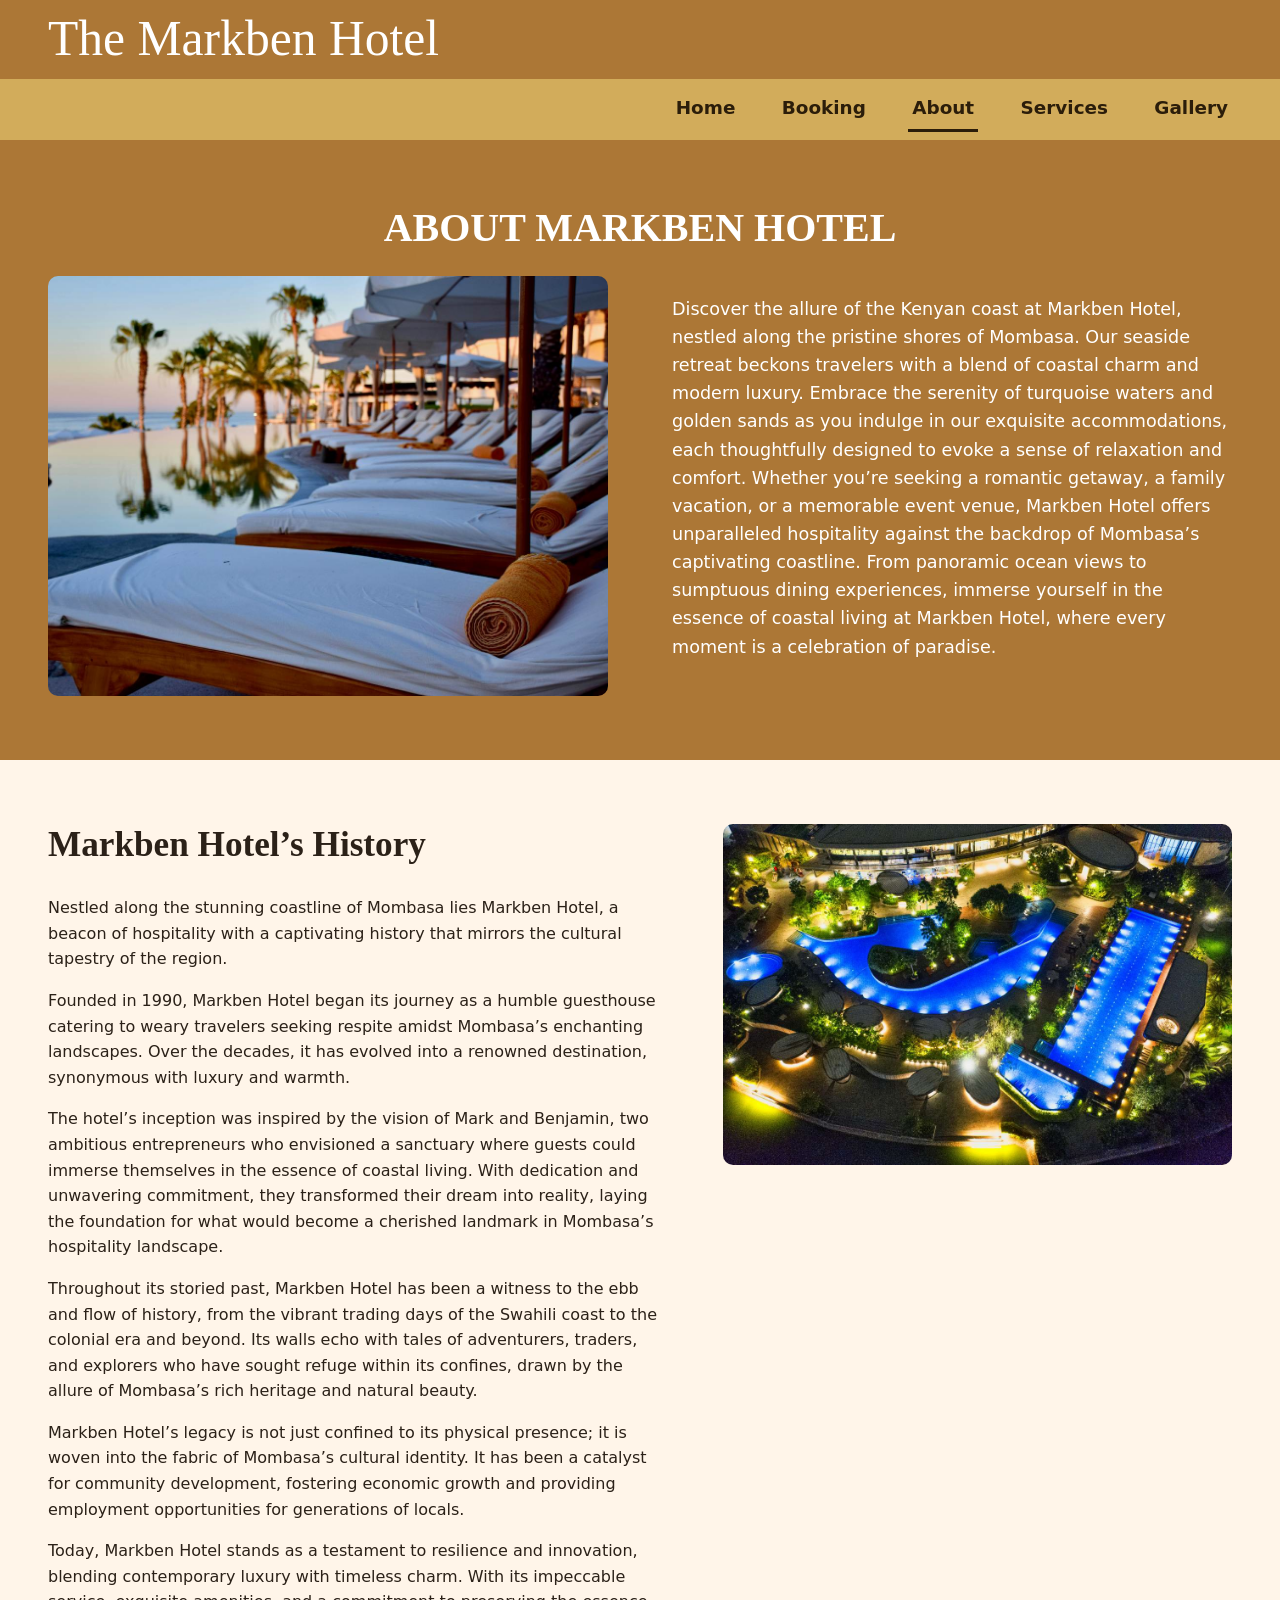
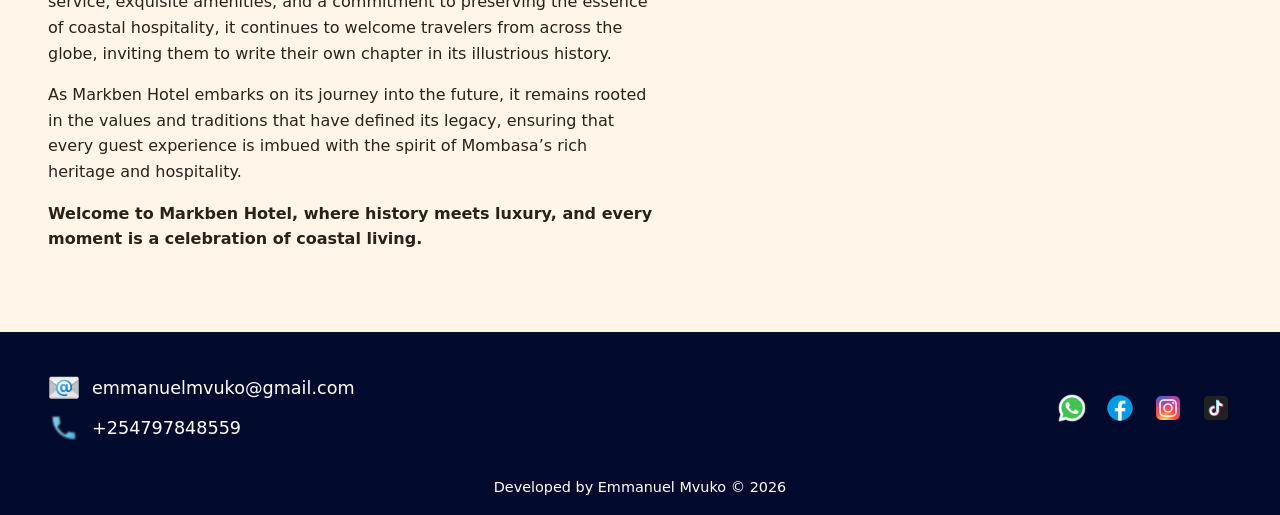
<file: about.html>
<!DOCTYPE html>
<html lang="en">
<head>
    <meta charset="UTF-8">
    <meta name="viewport" content="width=device-width, initial-scale=1.0">
    <title>About Markben</title>
    <link rel="stylesheet" href="styles.css">
    <script>document.documentElement.classList.add('js');</script>
</head>
<body>
    <header class="site-header">
        <div class="brand-bar">
            <a href="index.html" class="brand">The Markben Hotel</a>
            <button class="nav-toggle" type="button" aria-expanded="false" aria-controls="primary-nav" aria-label="Toggle menu">
                <span></span><span></span><span></span>
            </button>
        </div>
        <nav class="navbar" id="primary-nav" aria-label="Main">
            <ul>
                <li><a href="index.html">Home</a></li>
                <li><a href="booking.html">Booking</a></li>
                <li><a href="about.html" aria-current="page">About</a></li>
                <li><a href="service.html">Services</a></li>
                <li><a href="gallery.html">Gallery</a></li>
            </ul>
        </nav>
    </header>

    <main>
        <section class="band band-brown">
            <h1 class="page-title">ABOUT MARKBEN HOTEL</h1>
            <div class="band-inner">
                <div class="band-img">
                    <img src="imgs/beachbed.jpg" alt="Beach bed on the shore at Markben Hotel">
                </div>
                <div>
                    <p>Discover the allure of the Kenyan coast at Markben Hotel, nestled along the pristine shores of
                       Mombasa. Our seaside retreat beckons travelers with a blend of coastal charm and modern luxury.
                       Embrace the serenity of turquoise waters and golden sands as you indulge in our exquisite
                       accommodations, each thoughtfully designed to evoke a sense of relaxation and comfort. Whether
                       you&rsquo;re seeking a romantic getaway, a family vacation, or a memorable event venue, Markben
                       Hotel offers unparalleled hospitality against the backdrop of Mombasa&rsquo;s captivating
                       coastline. From panoramic ocean views to sumptuous dining experiences, immerse yourself in the
                       essence of coastal living at Markben Hotel, where every moment is a celebration of paradise.</p>
                </div>
            </div>
        </section>

        <section class="history">
            <div class="aboutpg-history">
                <div>
                    <h2>Markben Hotel&rsquo;s History</h2>
                    <p>Nestled along the stunning coastline of Mombasa lies Markben Hotel, a beacon of hospitality with a captivating history that mirrors the cultural tapestry of the region.</p>
                    <p>Founded in 1990, Markben Hotel began its journey as a humble guesthouse catering to weary travelers seeking respite amidst Mombasa&rsquo;s enchanting landscapes. Over the decades, it has evolved into a renowned destination, synonymous with luxury and warmth.</p>
                    <p>The hotel&rsquo;s inception was inspired by the vision of Mark and Benjamin, two ambitious entrepreneurs who envisioned a sanctuary where guests could immerse themselves in the essence of coastal living. With dedication and unwavering commitment, they transformed their dream into reality, laying the foundation for what would become a cherished landmark in Mombasa&rsquo;s hospitality landscape.</p>
                    <p>Throughout its storied past, Markben Hotel has been a witness to the ebb and flow of history, from the vibrant trading days of the Swahili coast to the colonial era and beyond. Its walls echo with tales of adventurers, traders, and explorers who have sought refuge within its confines, drawn by the allure of Mombasa&rsquo;s rich heritage and natural beauty.</p>
                    <p>Markben Hotel&rsquo;s legacy is not just confined to its physical presence; it is woven into the fabric of Mombasa&rsquo;s cultural identity. It has been a catalyst for community development, fostering economic growth and providing employment opportunities for generations of locals.</p>
                    <p>Today, Markben Hotel stands as a testament to resilience and innovation, blending contemporary luxury with timeless charm. With its impeccable service, exquisite amenities, and a commitment to preserving the essence of coastal hospitality, it continues to welcome travelers from across the globe, inviting them to write their own chapter in its illustrious history.</p>
                    <p>As Markben Hotel embarks on its journey into the future, it remains rooted in the values and traditions that have defined its legacy, ensuring that every guest experience is imbued with the spirit of Mombasa&rsquo;s rich heritage and hospitality.</p>
                    <p><strong>Welcome to Markben Hotel, where history meets luxury, and every moment is a celebration of coastal living.</strong></p>
                </div>
                <div class="historyimg">
                    <img src="imgs/hotelview5.jpg" alt="View of Markben Hotel" loading="lazy">
                </div>
            </div>
        </section>
    </main>

    <footer class="footer">
        <div class="footer-inner">
            <div class="contact-number">
                <a class="footer-link" href="mailto:emmanuelmvuko@gmail.com">
                    <img src="icon/iconemail.png" alt="" width="32" height="32">
                    <span>emmanuelmvuko@gmail.com</span>
                </a>
                <a class="footer-link" href="tel:+254797848559">
                    <img src="icon/iconcall.png" alt="" width="32" height="32">
                    <span>+254797848559</span>
                </a>
            </div>
            <div class="social-media">
                <a href="https://wa.me/254797848559" target="_blank" rel="noopener noreferrer" aria-label="WhatsApp">
                    <img src="icon/whatsapp.png" alt="WhatsApp" width="32" height="32">
                </a>
                <a href="https://www.facebook.com/mvuko%20emmanuel" target="_blank" rel="noopener noreferrer" aria-label="Facebook">
                    <img src="icon/facebook.png" alt="Facebook" width="32" height="32">
                </a>
                <a href="https://www.instagram.com/emmanuel%20mvuko" target="_blank" rel="noopener noreferrer" aria-label="Instagram">
                    <img src="icon/instagram.png" alt="Instagram" width="32" height="32">
                </a>
                <a href="https://www.tiktok.com/@Mvuko01" target="_blank" rel="noopener noreferrer" aria-label="TikTok">
                    <img src="icon/tiktok.png" alt="TikTok" width="32" height="32">
                </a>
            </div>
        </div>
        <p class="last">Developed by Emmanuel Mvuko &copy; <span class="year">2026</span></p>
    </footer>

    <script src="script.js"></script>
</body>
</html>
</file>
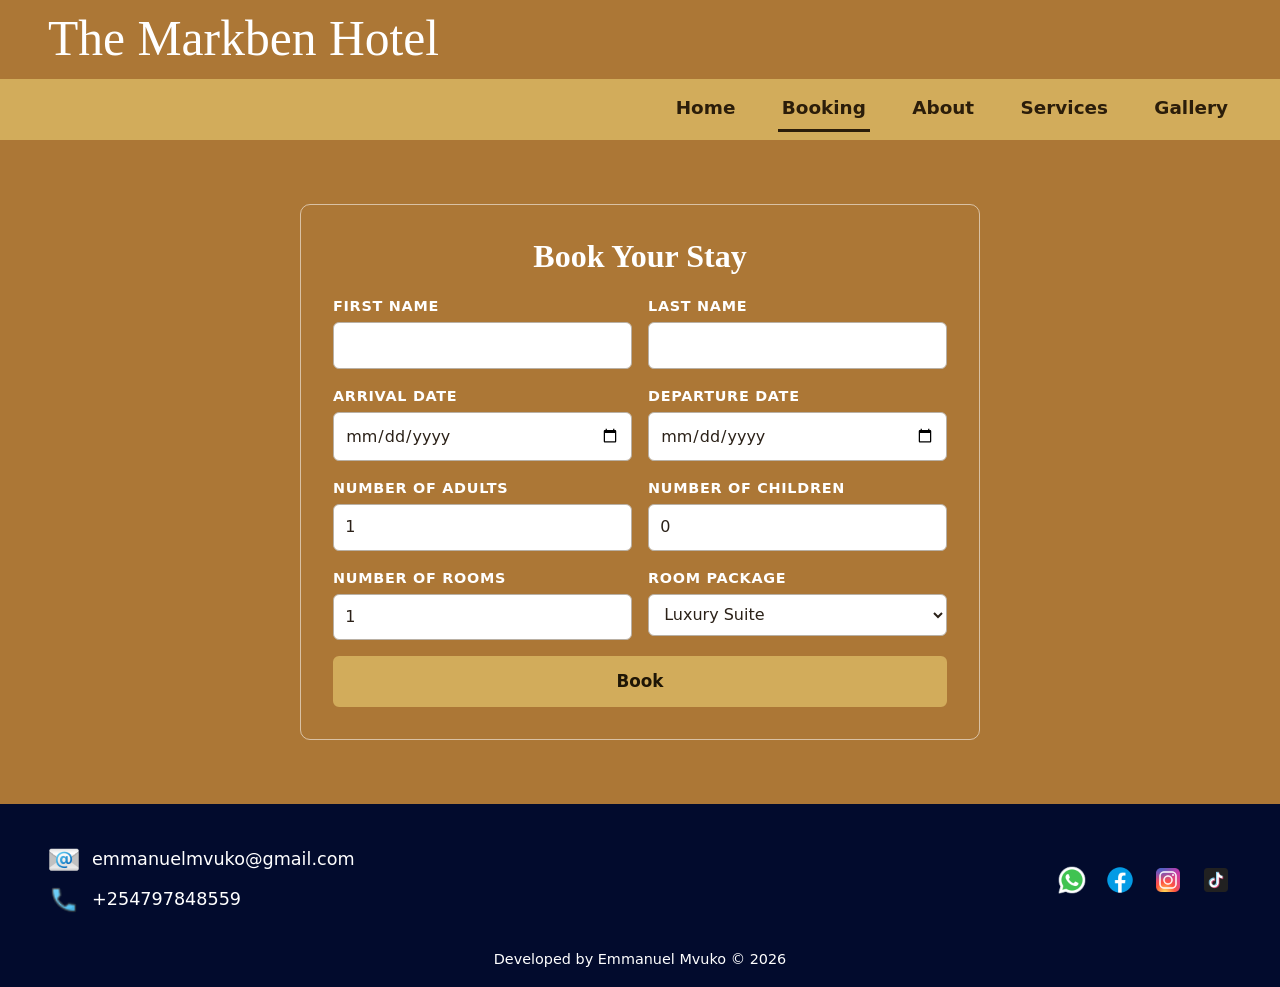
<file: booking.html>
<!DOCTYPE html>
<html lang="en">
<head>
    <meta charset="UTF-8">
    <meta name="viewport" content="width=device-width, initial-scale=1.0">
    <title>Markben Booking</title>
    <link rel="stylesheet" href="styles.css">
    <script>document.documentElement.classList.add('js');</script>
</head>
<body>
    <header class="site-header">
        <div class="brand-bar">
            <a href="index.html" class="brand">The Markben Hotel</a>
            <button class="nav-toggle" type="button" aria-expanded="false" aria-controls="primary-nav" aria-label="Toggle menu">
                <span></span><span></span><span></span>
            </button>
        </div>
        <nav class="navbar" id="primary-nav" aria-label="Main">
            <ul>
                <li><a href="index.html">Home</a></li>
                <li><a href="booking.html" aria-current="page">Booking</a></li>
                <li><a href="about.html">About</a></li>
                <li><a href="service.html">Services</a></li>
                <li><a href="gallery.html">Gallery</a></li>
            </ul>
        </nav>
    </header>

    <main>
        <section class="booking">
            <div class="booking-form">
                <h2>Book Your Stay</h2>
                <form action="form.php" id="bookingForm" method="post" data-booking>
                    <div class="field">
                        <label for="firstname">First name</label>
                        <input type="text" id="firstname" name="firstname" autocomplete="given-name" required>
                    </div>
                    <div class="field">
                        <label for="lastname">Last name</label>
                        <input type="text" id="lastname" name="lastname" autocomplete="family-name" required>
                    </div>
                    <div class="field">
                        <label for="arrivalDate">Arrival date</label>
                        <input type="date" id="arrivalDate" name="arrivaldate" required>
                    </div>
                    <div class="field">
                        <label for="departureDate">Departure date</label>
                        <input type="date" id="departureDate" name="departuredate" required>
                    </div>
                    <div class="field">
                        <label for="adults">Number of adults</label>
                        <input type="number" id="adults" name="adultoptn" min="1" max="6" value="1" inputmode="numeric" required>
                    </div>
                    <div class="field">
                        <label for="children">Number of children</label>
                        <input type="number" id="children" name="childrenoptn" min="0" max="8" value="0" inputmode="numeric" required>
                    </div>
                    <div class="field">
                        <label for="rooms">Number of rooms</label>
                        <input type="number" id="rooms" name="roomoptn" min="1" max="6" value="1" inputmode="numeric" required>
                    </div>
                    <div class="field">
                        <label for="roompackage">Room package</label>
                        <select id="roompackage" name="roompackage">
                        <option value="Luxury Suite">Luxury Suite</option>
                        <option value="Business Traveler">Business Traveler</option>
                        <option value="Coastal Retreat">Coastal Retreat</option>
                        </select>
                    </div>
                    <button type="submit" class="btn btn-primary" id="findRoomButton">Book</button>
                </form>
            </div>
        </section>
    </main>

    <footer class="footer">
        <div class="footer-inner">
            <div class="contact-number">
                <a class="footer-link" href="mailto:emmanuelmvuko@gmail.com">
                    <img src="icon/iconemail.png" alt="" width="32" height="32">
                    <span>emmanuelmvuko@gmail.com</span>
                </a>
                <a class="footer-link" href="tel:+254797848559">
                    <img src="icon/iconcall.png" alt="" width="32" height="32">
                    <span>+254797848559</span>
                </a>
            </div>
            <div class="social-media">
                <a href="https://wa.me/254797848559" target="_blank" rel="noopener noreferrer" aria-label="WhatsApp">
                    <img src="icon/whatsapp.png" alt="WhatsApp" width="32" height="32">
                </a>
                <a href="https://www.facebook.com/mvuko%20emmanuel" target="_blank" rel="noopener noreferrer" aria-label="Facebook">
                    <img src="icon/facebook.png" alt="Facebook" width="32" height="32">
                </a>
                <a href="https://www.instagram.com/emmanuel%20mvuko" target="_blank" rel="noopener noreferrer" aria-label="Instagram">
                    <img src="icon/instagram.png" alt="Instagram" width="32" height="32">
                </a>
                <a href="https://www.tiktok.com/@Mvuko01" target="_blank" rel="noopener noreferrer" aria-label="TikTok">
                    <img src="icon/tiktok.png" alt="TikTok" width="32" height="32">
                </a>
            </div>
        </div>
        <p class="last">Developed by Emmanuel Mvuko &copy; <span class="year">2026</span></p>
    </footer>

    <script src="script.js"></script>
</body>
</html>
</file>
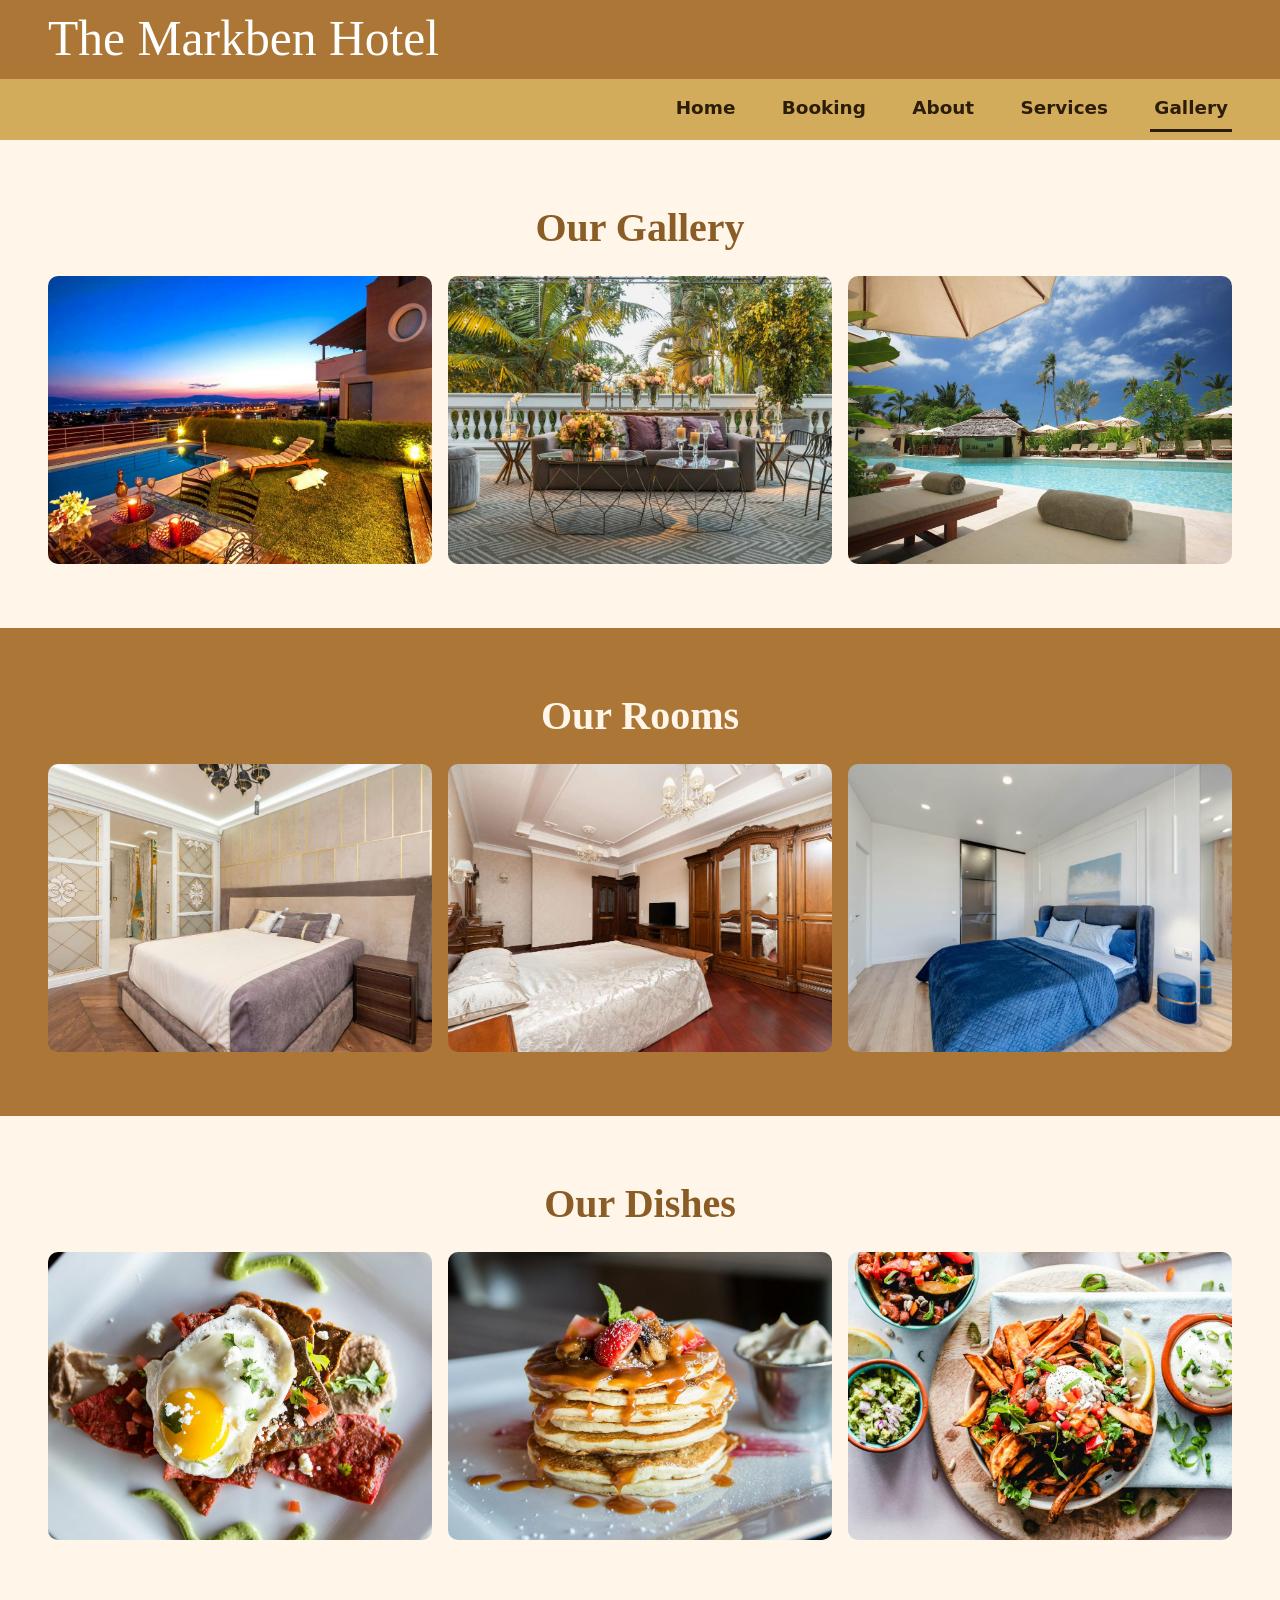
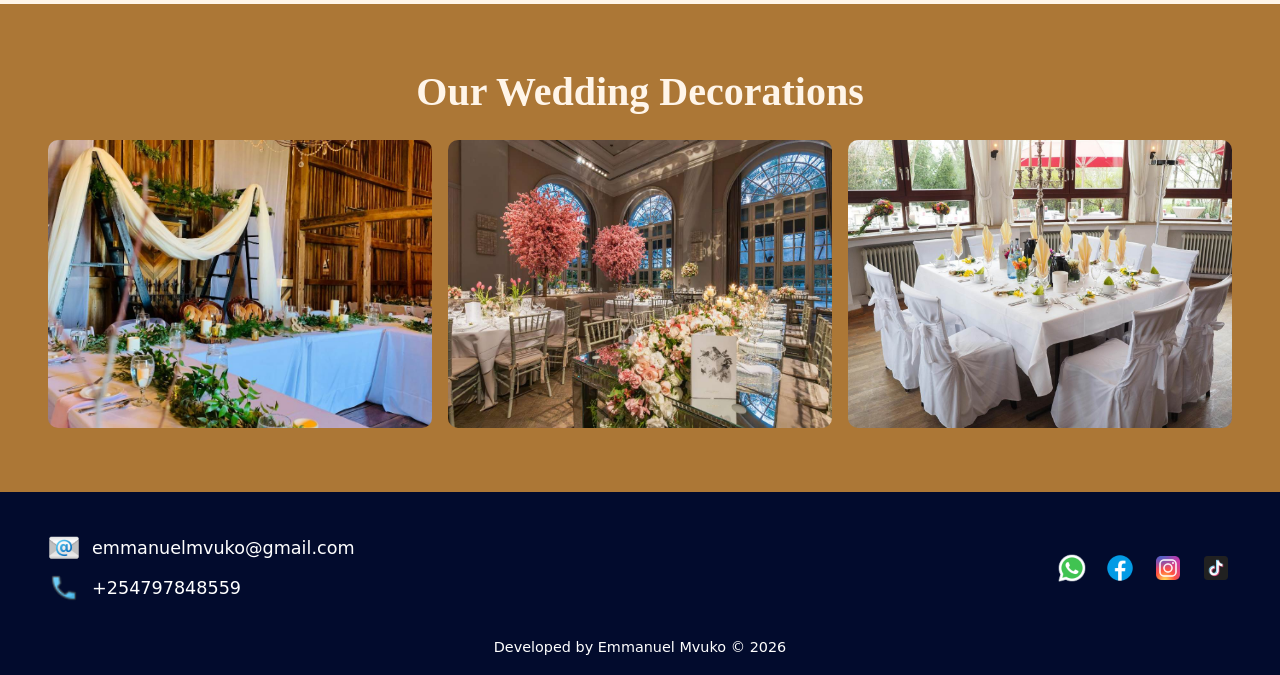
<file: gallery.html>
<!DOCTYPE html>
<html lang="en">
<head>
    <meta charset="UTF-8">
    <meta name="viewport" content="width=device-width, initial-scale=1.0">
    <title>Markben Gallery</title>
    <link rel="stylesheet" href="styles.css">
    <script>document.documentElement.classList.add('js');</script>
</head>
<body>
    <header class="site-header">
        <div class="brand-bar">
            <a href="index.html" class="brand">The Markben Hotel</a>
            <button class="nav-toggle" type="button" aria-expanded="false" aria-controls="primary-nav" aria-label="Toggle menu">
                <span></span><span></span><span></span>
            </button>
        </div>
        <nav class="navbar" id="primary-nav" aria-label="Main">
            <ul>
                <li><a href="index.html">Home</a></li>
                <li><a href="booking.html">Booking</a></li>
                <li><a href="about.html">About</a></li>
                <li><a href="service.html">Services</a></li>
                <li><a href="gallery.html" aria-current="page">Gallery</a></li>
            </ul>
        </nav>
    </header>

    <main>
        <section class="gallery gallery-cream">
            <h1>Our Gallery</h1>
            <div class="gallery-grid">
                <img src="imgs/hotelview3.jpg" alt="Hotel exterior view" loading="lazy">
                <img src="imgs/hotelview4.jpg" alt="Hotel grounds and gardens" loading="lazy">
                <img src="imgs/swimmingpool.jpg" alt="Hotel swimming pool" loading="lazy">
            </div>
        </section>

        <section class="gallery gallery-brown">
            <h2>Our Rooms</h2>
            <div class="gallery-grid">
                <img src="imgs/bedroom1a.jpg" alt="Luxury suite bedroom" loading="lazy">
                <img src="imgs/bedroom2a.jpg" alt="Business traveler room" loading="lazy">
                <img src="imgs/bedroom3a.jpg" alt="Coastal retreat room" loading="lazy">
            </div>
        </section>

        <section class="gallery gallery-cream">
            <h2>Our Dishes</h2>
            <div class="gallery-grid">
                <img src="imgs/food1.jpg" alt="Swahili dish" loading="lazy">
                <img src="imgs/food2.jpg" alt="Seafood platter" loading="lazy">
                <img src="imgs/food3.jpg" alt="Chef&rsquo;s special dish" loading="lazy">
            </div>
        </section>

        <section class="gallery gallery-brown">
            <h2>Our Wedding Decorations</h2>
            <div class="gallery-grid">
                <img src="imgs/weddingdeco1.jpg" alt="Wedding decoration" loading="lazy">
                <img src="imgs/weddingdeco2.jpg" alt="Wedding hall decoration" loading="lazy">
                <img src="imgs/weddingdeco3.jpg" alt="Wedding table setting" loading="lazy">
            </div>
        </section>
    </main>

    <footer class="footer">
        <div class="footer-inner">
            <div class="contact-number">
                <a class="footer-link" href="mailto:emmanuelmvuko@gmail.com">
                    <img src="icon/iconemail.png" alt="" width="32" height="32">
                    <span>emmanuelmvuko@gmail.com</span>
                </a>
                <a class="footer-link" href="tel:+254797848559">
                    <img src="icon/iconcall.png" alt="" width="32" height="32">
                    <span>+254797848559</span>
                </a>
            </div>
            <div class="social-media">
                <a href="https://wa.me/254797848559" target="_blank" rel="noopener noreferrer" aria-label="WhatsApp">
                    <img src="icon/whatsapp.png" alt="WhatsApp" width="32" height="32">
                </a>
                <a href="https://www.facebook.com/mvuko%20emmanuel" target="_blank" rel="noopener noreferrer" aria-label="Facebook">
                    <img src="icon/facebook.png" alt="Facebook" width="32" height="32">
                </a>
                <a href="https://www.instagram.com/emmanuel%20mvuko" target="_blank" rel="noopener noreferrer" aria-label="Instagram">
                    <img src="icon/instagram.png" alt="Instagram" width="32" height="32">
                </a>
                <a href="https://www.tiktok.com/@Mvuko01" target="_blank" rel="noopener noreferrer" aria-label="TikTok">
                    <img src="icon/tiktok.png" alt="TikTok" width="32" height="32">
                </a>
            </div>
        </div>
        <p class="last">Developed by Emmanuel Mvuko &copy; <span class="year">2026</span></p>
    </footer>

    <script src="script.js"></script>
</body>
</html>
</file>
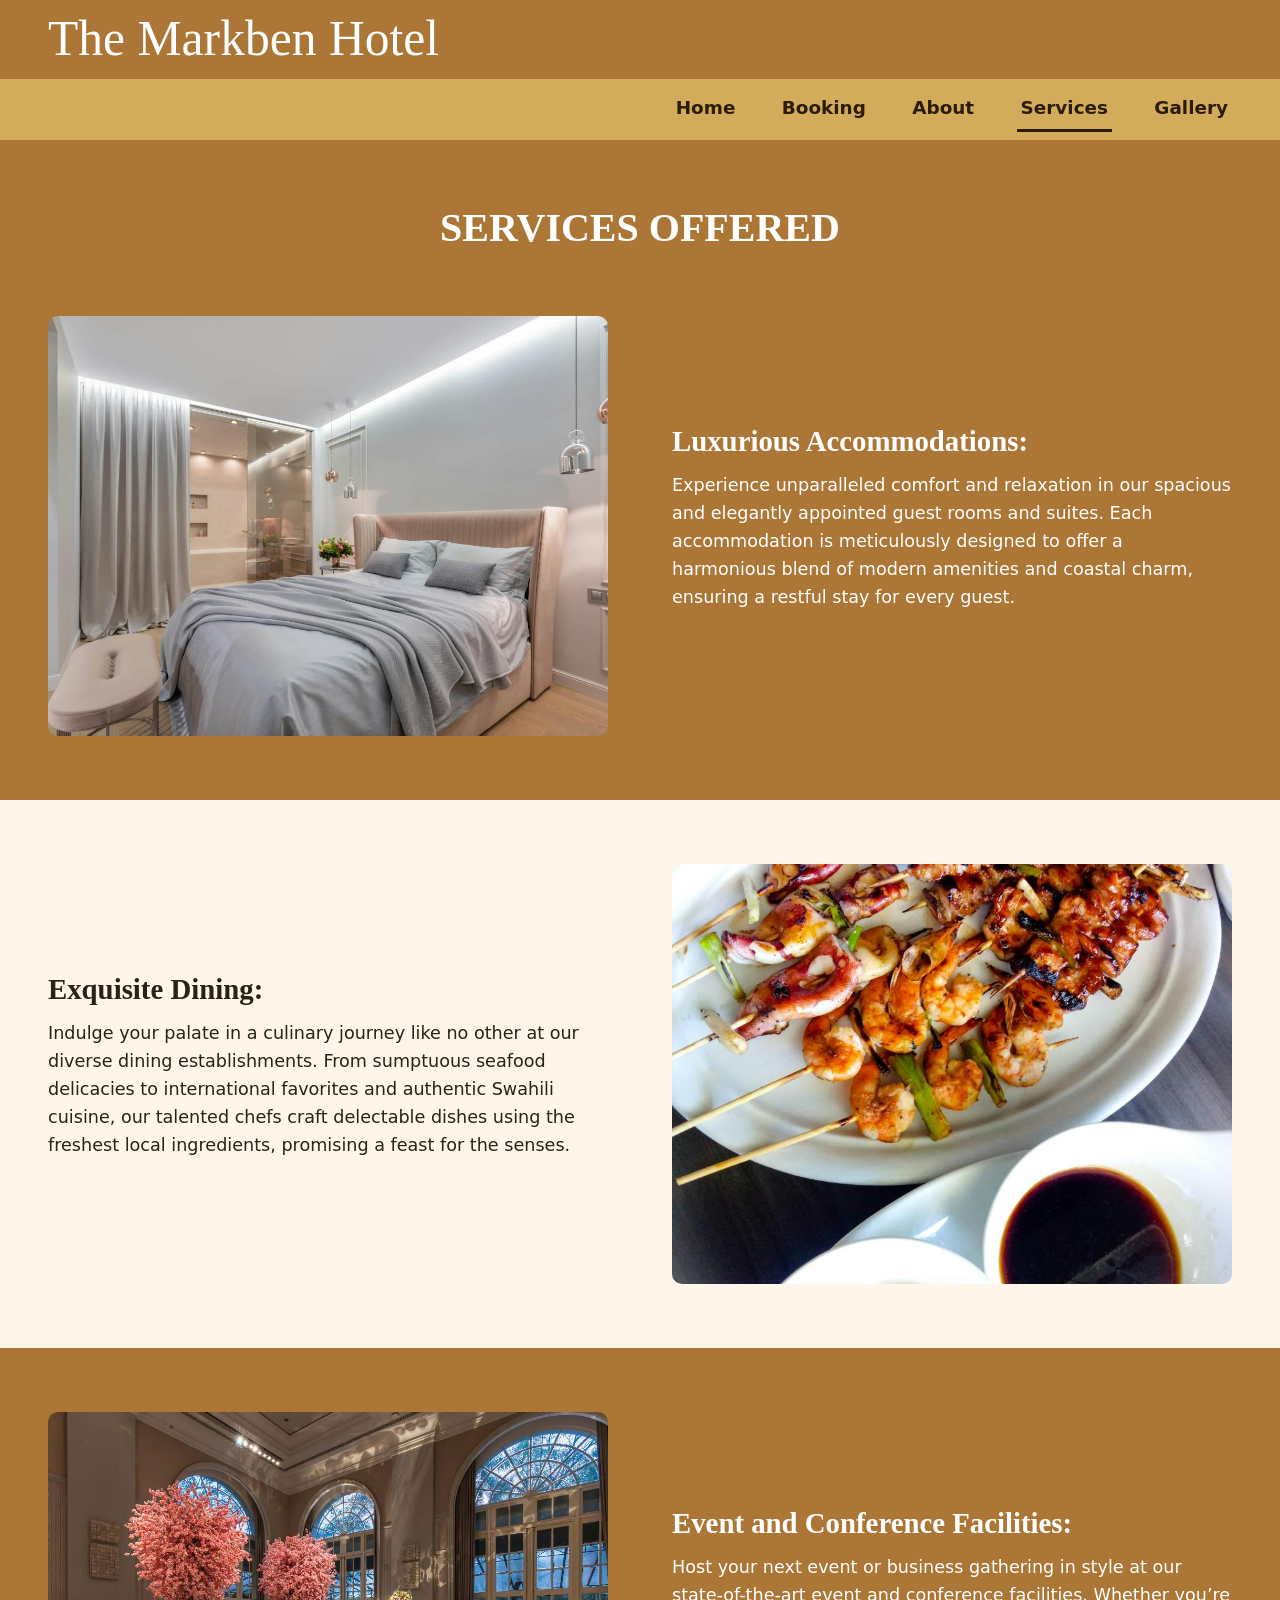
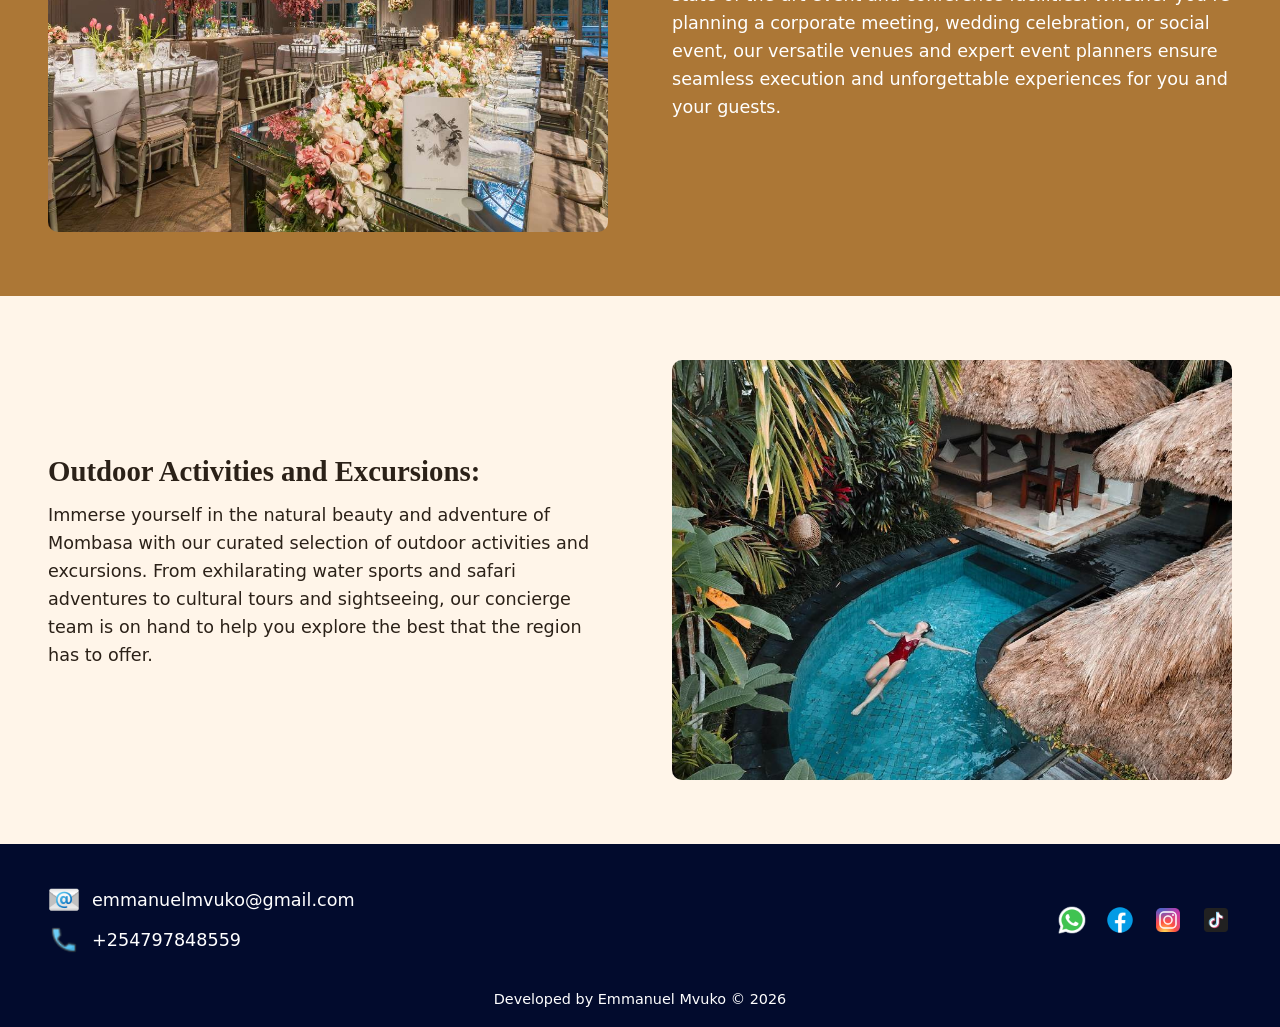
<file: service.html>
<!DOCTYPE html>
<html lang="en">
<head>
    <meta charset="UTF-8">
    <meta name="viewport" content="width=device-width, initial-scale=1.0">
    <title>Markben Services</title>
    <link rel="stylesheet" href="styles.css">
    <script>document.documentElement.classList.add('js');</script>
</head>
<body>
    <header class="site-header">
        <div class="brand-bar">
            <a href="index.html" class="brand">The Markben Hotel</a>
            <button class="nav-toggle" type="button" aria-expanded="false" aria-controls="primary-nav" aria-label="Toggle menu">
                <span></span><span></span><span></span>
            </button>
        </div>
        <nav class="navbar" id="primary-nav" aria-label="Main">
            <ul>
                <li><a href="index.html">Home</a></li>
                <li><a href="booking.html">Booking</a></li>
                <li><a href="about.html">About</a></li>
                <li><a href="service.html" aria-current="page">Services</a></li>
                <li><a href="gallery.html">Gallery</a></li>
            </ul>
        </nav>
    </header>

    <main>
        <section class="band band-brown" style="padding-bottom:0"><h1 class="page-title" style="margin:0">SERVICES OFFERED</h1></section>
        <section class="band band-brown">
            <div class="band-inner">
                <div class="band-img"><img src="imgs/luxurybed.jpg" alt="Luxurious guest room" loading="lazy"></div>
                <div><h3>Luxurious Accommodations:</h3><p>Experience unparalleled comfort and relaxation in our spacious and elegantly appointed guest rooms and suites. Each accommodation is meticulously designed to offer a harmonious blend of modern amenities and coastal charm, ensuring a restful stay for every guest.</p></div>
            </div>
        </section>

        <section class="band band-cream band-reverse">
            <div class="band-inner">
                <div><h3>Exquisite Dining:</h3><p>Indulge your palate in a culinary journey like no other at our diverse dining establishments. From sumptuous seafood delicacies to international favorites and authentic Swahili cuisine, our talented chefs craft delectable dishes using the freshest local ingredients, promising a feast for the senses.</p></div>
                <div class="band-img"><img src="imgs/seafood.jpg" alt="Seafood dish" loading="lazy"></div>
            </div>
        </section>

        <section class="band band-brown">
            <div class="band-inner">
                <div class="band-img"><img src="imgs/weddingdeco2.jpg" alt="Wedding hall decoration" loading="lazy"></div>
                <div><h3>Event and Conference Facilities:</h3><p>Host your next event or business gathering in style at our state-of-the-art event and conference facilities. Whether you&rsquo;re planning a corporate meeting, wedding celebration, or social event, our versatile venues and expert event planners ensure seamless execution and unforgettable experiences for you and your guests.</p></div>
            </div>
        </section>

        <section class="band band-cream band-reverse">
            <div class="band-inner">
                <div><h3>Outdoor Activities and Excursions:</h3><p>Immerse yourself in the natural beauty and adventure of Mombasa with our curated selection of outdoor activities and excursions. From exhilarating water sports and safari adventures to cultural tours and sightseeing, our concierge team is on hand to help you explore the best that the region has to offer.</p></div>
                <div class="band-img"><img src="imgs/swimming1.jpg" alt="Hotel swimming pool" loading="lazy"></div>
            </div>
        </section>
    </main>

    <footer class="footer">
        <div class="footer-inner">
            <div class="contact-number">
                <a class="footer-link" href="mailto:emmanuelmvuko@gmail.com">
                    <img src="icon/iconemail.png" alt="" width="32" height="32">
                    <span>emmanuelmvuko@gmail.com</span>
                </a>
                <a class="footer-link" href="tel:+254797848559">
                    <img src="icon/iconcall.png" alt="" width="32" height="32">
                    <span>+254797848559</span>
                </a>
            </div>
            <div class="social-media">
                <a href="https://wa.me/254797848559" target="_blank" rel="noopener noreferrer" aria-label="WhatsApp">
                    <img src="icon/whatsapp.png" alt="WhatsApp" width="32" height="32">
                </a>
                <a href="https://www.facebook.com/mvuko%20emmanuel" target="_blank" rel="noopener noreferrer" aria-label="Facebook">
                    <img src="icon/facebook.png" alt="Facebook" width="32" height="32">
                </a>
                <a href="https://www.instagram.com/emmanuel%20mvuko" target="_blank" rel="noopener noreferrer" aria-label="Instagram">
                    <img src="icon/instagram.png" alt="Instagram" width="32" height="32">
                </a>
                <a href="https://www.tiktok.com/@Mvuko01" target="_blank" rel="noopener noreferrer" aria-label="TikTok">
                    <img src="icon/tiktok.png" alt="TikTok" width="32" height="32">
                </a>
            </div>
        </div>
        <p class="last">Developed by Emmanuel Mvuko &copy; <span class="year">2026</span></p>
    </footer>

    <script src="script.js"></script>
</body>
</html>
</file>
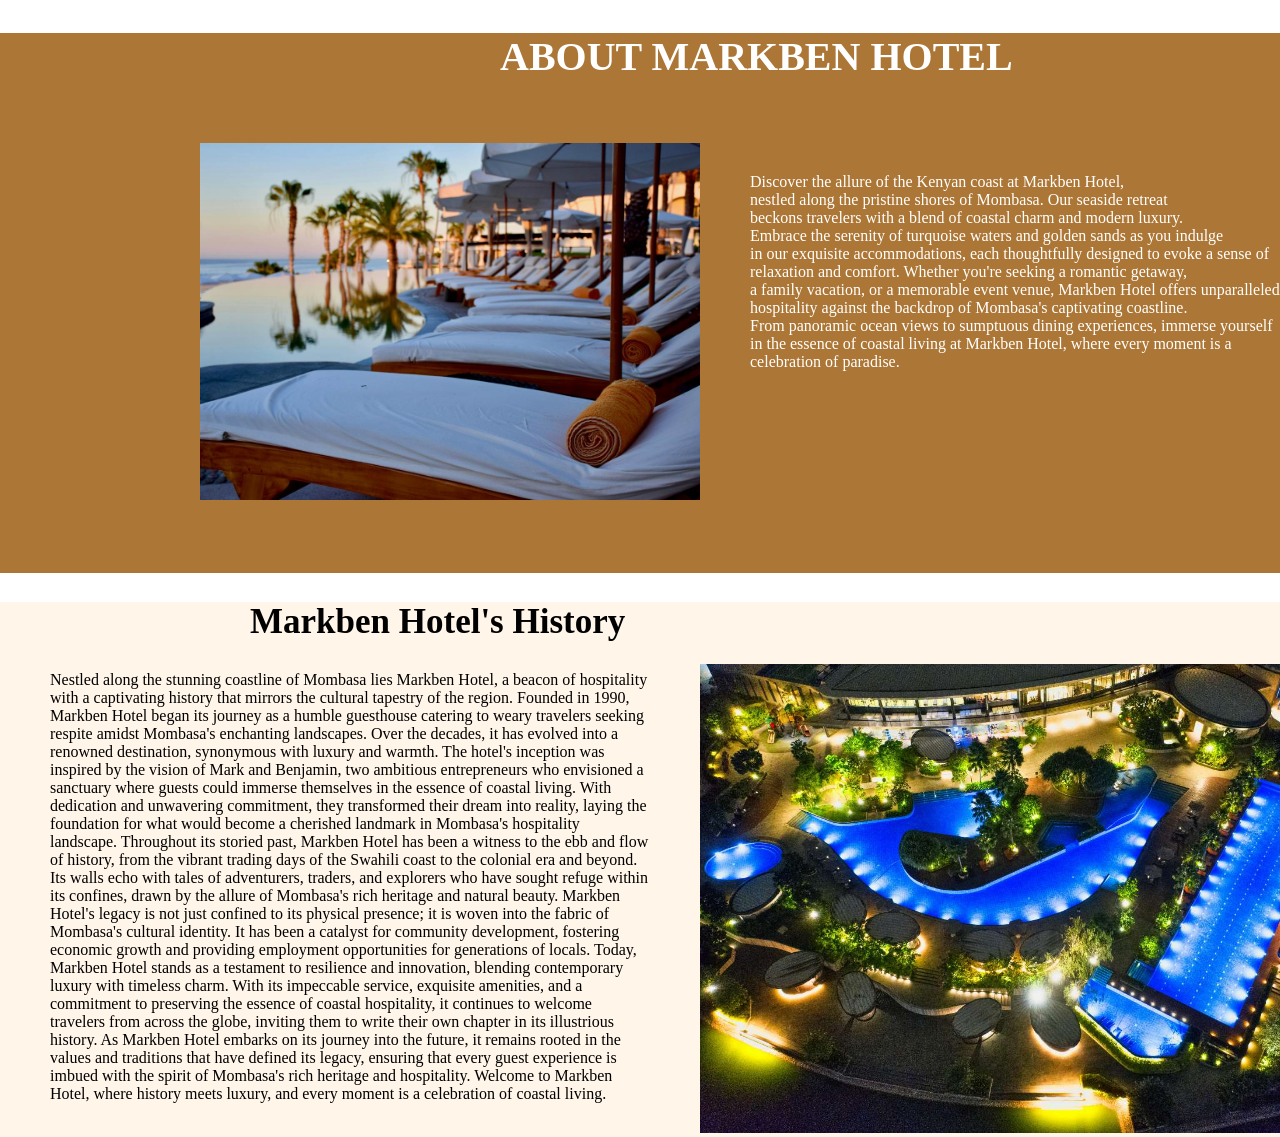
<file: page/about.html>
<!DOCTYPE html>
<html lang="en">
<head>
    <meta charset="UTF-8">
    <meta http-equiv="X-UA-Compatible" content="IE=edge">
    <meta name="viewport" content="width=device-width, initial-scale=1.0">
    <title>About Markben</title>
    <link rel="stylesheet" href="styles.css">
</head>
<body>

    <section class="aboutpg">

        <h1>ABOUT MARKBEN HOTEL</h1>
        <div class="aboutpg-container">
            
            <div class="aboutpg-img">
                <img src="imgs/beachbed.jpg" alt="">
            </div>
            <div class="aboutpg-discription">
                Discover the allure of the Kenyan coast at Markben Hotel, <br> 
                nestled along the pristine shores of Mombasa. Our seaside retreat <br> 
                beckons travelers with a blend of coastal charm and modern luxury. <br> 
                Embrace the serenity of turquoise waters and golden sands as you indulge <br> 
                in our exquisite accommodations, each thoughtfully designed to evoke a sense of <br> 
                relaxation and comfort. Whether you're seeking a romantic getaway, <br> 
                a family vacation, or a memorable event venue, Markben Hotel offers unparalleled <br> 
                hospitality against the backdrop of Mombasa's captivating coastline. <br> 
                From panoramic ocean views to sumptuous dining experiences, immerse yourself  <br>
                in the essence of coastal living at Markben Hotel, where every moment is a <br> 
                celebration of paradise.
            </div>
            
           
        </div>
    </section>
    <section class="history">
        <div class="aboutpg-history">
           <h2> Markben Hotel's History</h2>
            <p> Nestled along the stunning coastline of Mombasa lies Markben Hotel, a beacon of hospitality with a captivating history that mirrors the cultural tapestry of the region.

                Founded in 1990, Markben Hotel began its journey as a humble guesthouse catering to weary travelers seeking respite amidst Mombasa's enchanting landscapes. Over the decades, it has evolved into a renowned destination, synonymous with luxury and warmth.

                The hotel's inception was inspired by the vision of Mark and Benjamin, two ambitious entrepreneurs who envisioned a sanctuary where guests could immerse themselves in the essence of coastal living. With dedication and unwavering commitment, they transformed their dream into reality, laying the foundation for what would become a cherished landmark in Mombasa's hospitality landscape.

                Throughout its storied past, Markben Hotel has been a witness to the ebb and flow of history, from the vibrant trading days of the Swahili coast to the colonial era and beyond. Its walls echo with tales of adventurers, traders, and explorers who have sought refuge within its confines, drawn by the allure of Mombasa's rich heritage and natural beauty.

                Markben Hotel's legacy is not just confined to its physical presence; it is woven into the fabric of Mombasa's cultural identity. It has been a catalyst for community development, fostering economic growth and providing employment opportunities for generations of locals.

                Today, Markben Hotel stands as a testament to resilience and innovation, blending contemporary luxury with timeless charm. With its impeccable service, exquisite amenities, and a commitment to preserving the essence of coastal hospitality, it continues to welcome travelers from across the globe, inviting them to write their own chapter in its illustrious history.

                As Markben Hotel embarks on its journey into the future, it remains rooted in the values and traditions that have defined its legacy, ensuring that every guest experience is imbued with the spirit of Mombasa's rich heritage and hospitality.

                Welcome to Markben Hotel, where history meets luxury, and every moment is a celebration of coastal living.
            </p>

            
        </div>
        <div class="historyimg">
            <img src="imgs/hotelview5.jpg" alt="">
        </div>

        
    </section>
    
</body>
</html>
</file>
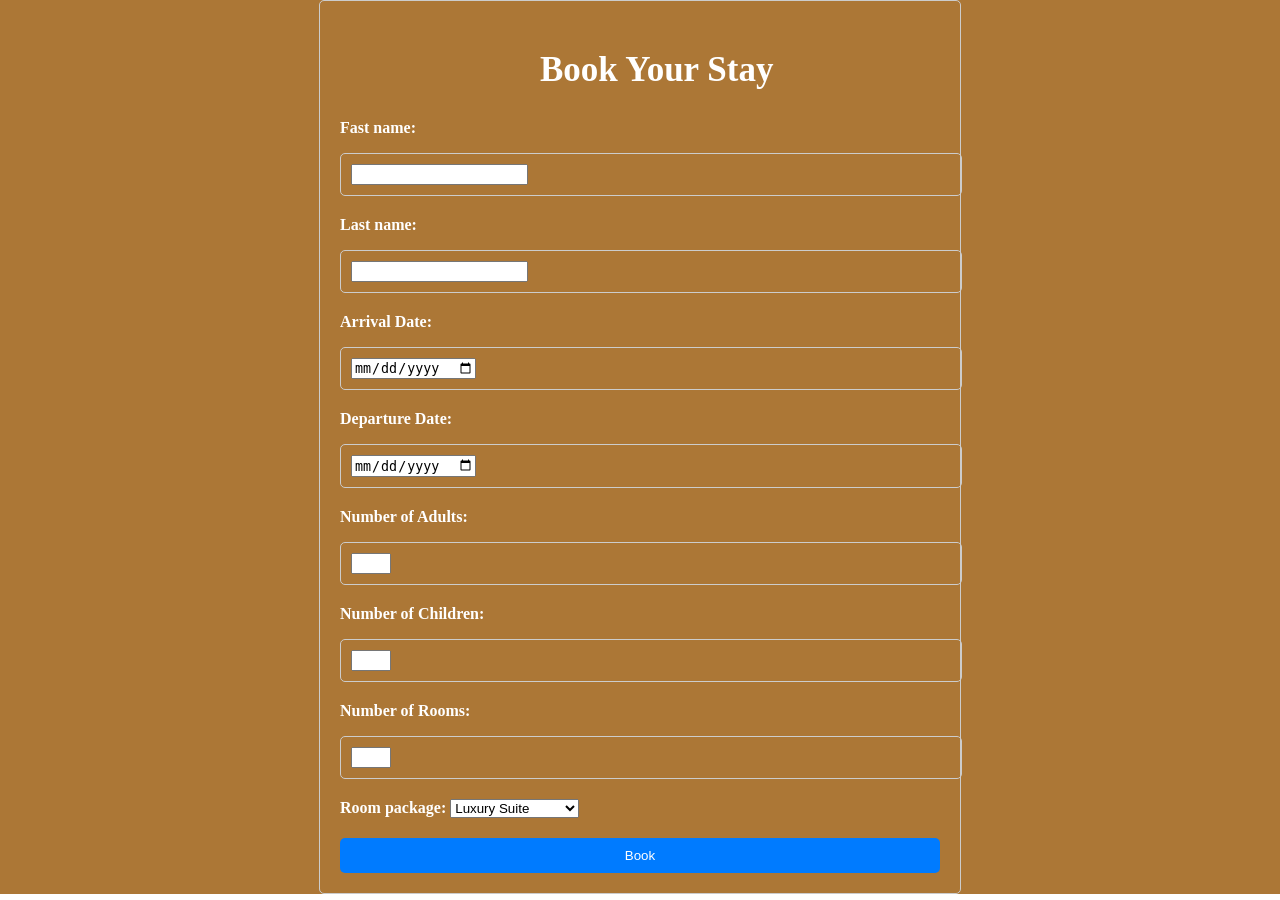
<file: page/booking.html>
<!DOCTYPE html>
<html lang="en">
<head>
<meta charset="UTF-8">
<meta name="viewport" content="width=device-width, initial-scale=1.0">
<title>Markben Booking</title>
<link rel="stylesheet" href="styles.css">
</head>
<body>
<section class="booking">
  
  <div class="booking-form">
  <h2>Book Your Stay</h2>
  <form action="form.php" id="bookingForm" method="post">
    <div class="form-group">
      <label for="fastname">Fast name:</label>
      <p> <input type="text" id="firstname" name="firstname" required></p>
    </div>
    <div class="form-group">
      <label for="lastname">Last name:</label>
      <p> <input type="text" id="lastname" name="lastname" required></p>
    </div>
    <div class="form-group">
      <label for="arrivalDate">Arrival Date:</label>
      <p> <input type="date" id="arrivadate" name="arrivaldate" required></p>
    </div>
    <div class="form-group">
      <label for="departureDate">Departure Date:</label>
      <p><input type="date" id="departureDate" name="departuredate" required></p> 
    </div>
    <div class="form-group">
      <label for="adults">Number of Adults:</label>
      <p><input type="number" id="adults" name="adultoptn" min="1" max="6" required></p> 
    </div>
    <div class="form-group">
      <label for="children">Number of Children:</label>
      <p><input type="number" id="children" name="childrenoptn" min="0" max="8" required></p> 
    </div>
    <div class="form-group">
      <label for="rooms">Number of Rooms:</label>
      <p><input type="number" id="rooms" name="roomoptn" min="1" max="5" required></p> 
    </div>
    <div class="form-group">
      <label for="room-type">Room package:</label>
      <select name="roompackage" id="">
        <option value="">Luxury Suite</option>
        <option value="">Business Traveler</option>
        <option value="">Coastal Retreat</option>
      </select>
    </div>
    <button type="submit" id="findRoomButton">Book</button>
  </form>
</div>

<script src="script.js"></script> 
</section>
</body>
</html>
</file>
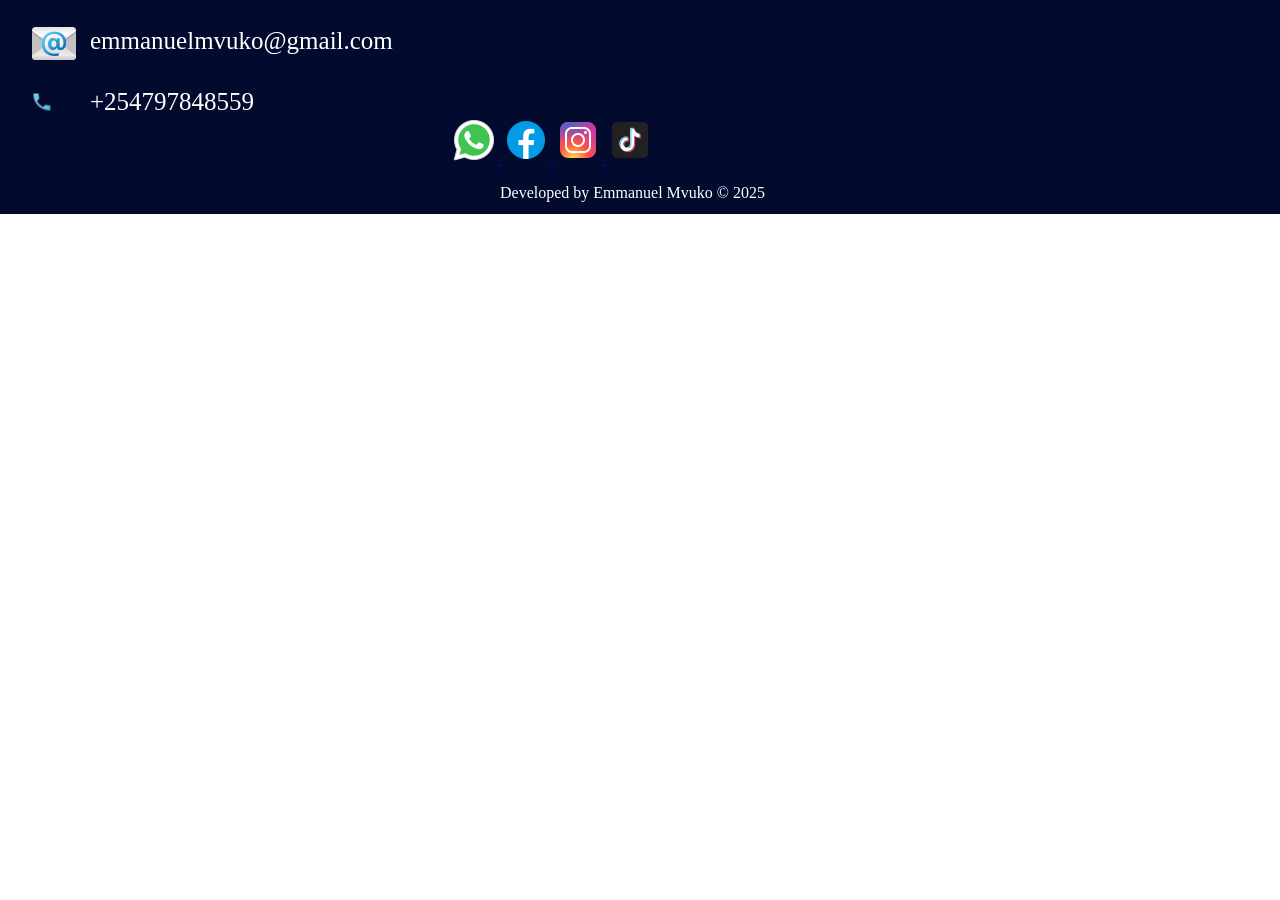
<file: page/footer.html>
<!DOCTYPE html>
<html lang="en">
<head>
  <meta charset="UTF-8">
  <meta name="viewport" content="width=device-width, initial-scale=1.0">
  <link rel="stylesheet" href="styles.css">
</head>
<body>
  <footer class="footer">
    <div class="contact-number">
        <div class="email">
            <img src="icon/iconemail.png" alt="">
            <a href="mailto:emmanuelmvuko@gmail.com">emmanuelmvuko@gmail.com</a>
        </div>

        <div class="call">
            <img src="icon/iconcall.png" alt="">
            <a href="tell:+254797848559">+254797848559</a>
        </div>
    </div>
    <div class="social-media">
        <a href="https://wa.me/+254797848559"  >
            <img src="icon/whatsapp.png" >
          </a>
        
          <a href="https://www.facebook.com/mvuko emmanuel" target="_blank" rel="noopener noreferrer">
            <img src="icon/facebook.png" >
          </a>
        
          <a href="https://www.instagram.com/emmanuel mvuko" target="_blank" rel="noopener noreferrer">
            <img src="icon/instagram.png" >
          </a>
        
          <a href="https://www.tiktok.com/@Mvuko01" target="_blank" rel="noopener noreferrer">
            <img src="icon/tiktok.png" >
          </a>
    </div>

    <div class="last">
        <p>Developed by Emmanuel Mvuko © 2025</p>
    </div>
</footer>
</body>
</html>
</file>
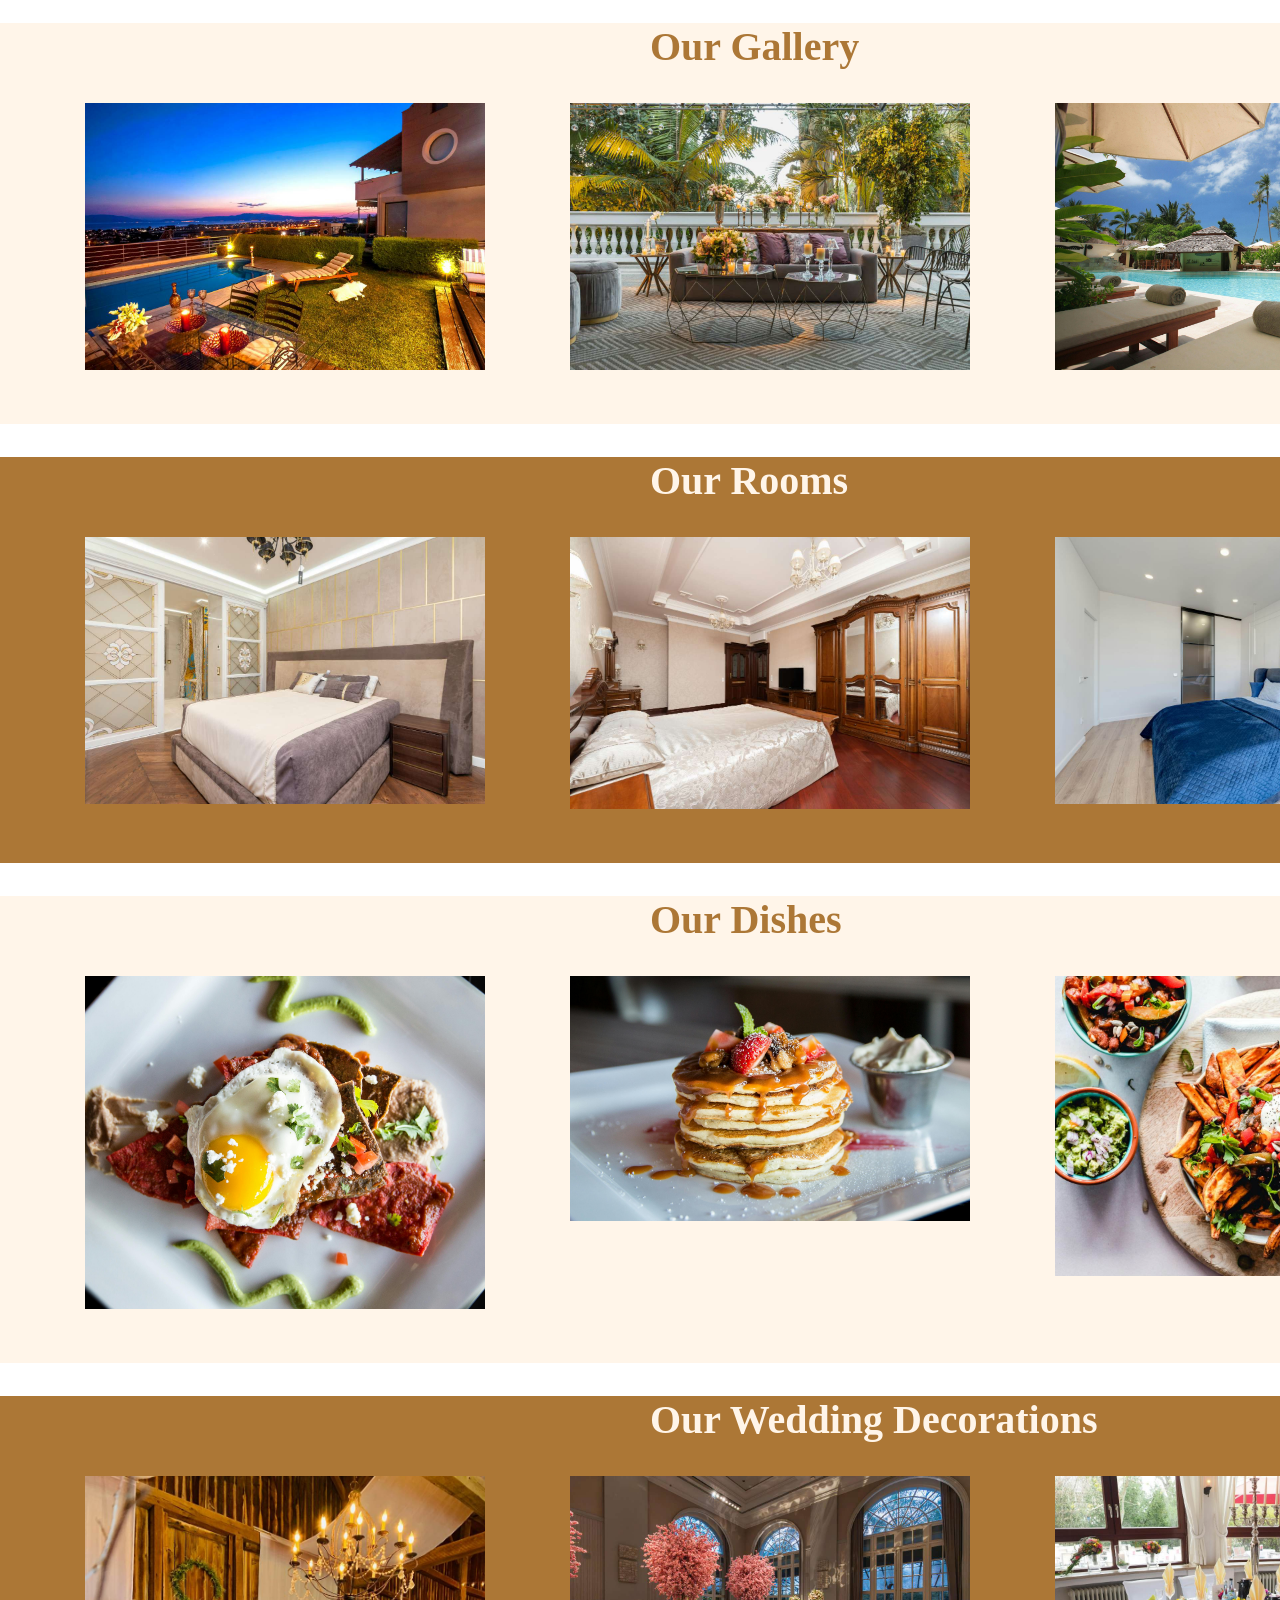
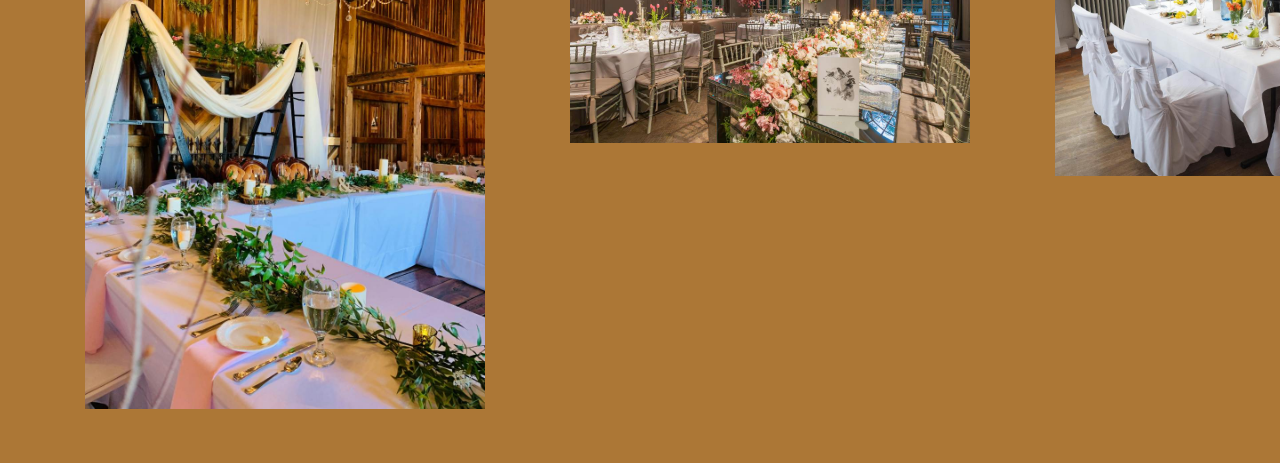
<file: page/gallery.html>
<!DOCTYPE html>
<html lang="en">
<head>
    <meta charset="UTF-8">
    <meta http-equiv="X-UA-Compatible" content="IE=edge">
    <meta name="viewport" content="width=device-width, initial-scale=1.0">
    <title>Markben Gallery</title>
    <link rel="stylesheet" href="styles.css">
</head>
<body>
    <section class="gallerypg">

        <h1>Our Gallery</h1>
        <div class="gallerypg-view">
            <div class="gallerypg-viewimg">
                <img src="imgs/hotelview3.jpg" alt="">
            </div>

            <div class="gallerypg-viewimg">
                <img src="imgs/hotelview4.jpg" alt="">
            </div>

            <div class="gallerypg-viewimg">
                <img src="imgs/swimmingpool.jpg" alt="">
            </div>
        </div>
    </section>
    <section class="gallerypg-room">
        <h1>Our Rooms</h1>
        <div class="gallerypg-view">
            <div class="gallerypg-roomimg">
                <img src="imgs/bedroom1a.jpg" alt="">
            </div>

            <div class="gallerypg-roomimg">
                <img src="imgs/bedroom2a.jpg" alt="">
            </div>

            <div class="gallerypg-roomimg">
                <img src="imgs/bedroom3a.jpg" alt="">
            </div>
        </div>
    </section>

    <section class="gallerypg-food">
        <h1>Our Dishes</h1>
        <div class="gallerypg-view">
            <div class="gallerypg-foodimg">
                <img src="imgs/food1.jpg" alt="">
            </div>

            <div class="gallerypg-foodimg">
                <img src="imgs/food2.jpg" alt="">
            </div>

            <div class="gallerypg-foodimg">
                <img src="imgs/food3.jpg" alt="">
            </div>
        </div>
    </section>

    <section class="gallerypg-wed">
        <h1>Our Wedding Decorations</h1>
        <div class="gallerypg-view">
            <div class="gallerypg-wedimg">
                <img src="imgs/weddingdeco1.jpg" alt="">
            </div>

            <div class="gallerypg-wedimg">
                <img src="imgs/weddingdeco2.jpg" alt="">
            </div>

            <div class="gallerypg-wedimg">
                <img src="imgs/weddingdeco3.jpg" alt="">
            </div>
        </div>
    </section>
   
</body>
</html>
</file>
<file: styles.css>
/* ==========================================================
   Markben Hotel – responsive stylesheet
   Works from 320px phones up to large desktop screens.
   ========================================================== */

:root {
    --gold: rgb(210, 172, 91);
    --brown: rgb(172, 119, 54);
    --brown-dark: #8a5d26;
    --cream: rgb(243, 236, 228);
    --cream-2: rgb(255, 245, 233);
    --navy: rgb(2, 11, 45);
    --ink: #2b2118;
    --radius: 10px;
    --container: 1200px;
    --pad-x: clamp(1rem, 4vw, 3rem);
    --pad-y: clamp(2rem, 6vw, 4rem);
}

*, *::before, *::after { box-sizing: border-box; }

html {
    -webkit-text-size-adjust: 100%;
    scroll-behavior: smooth;
}

body {
    margin: 0;
    min-height: 100vh;
    display: flex;
    flex-direction: column;
    font-family: system-ui, -apple-system, "Segoe UI", Roboto, Helvetica, Arial, sans-serif;
    font-size: 1rem;
    line-height: 1.6;
    color: var(--ink);
    overflow-x: hidden;
}

main { flex: 1; }

img, video { max-width: 100%; height: auto; display: block; }

h1, h2, h3, h4 { font-family: Georgia, "Times New Roman", serif; line-height: 1.2; }

[hidden] { display: none !important; }

:focus-visible { outline: 3px solid #1a5fd0; outline-offset: 2px; }

/* ---------- Buttons ---------- */
.btn {
    display: inline-block;
    padding: .6rem 1.25rem;
    font: inherit;
    font-size: 1.05rem;
    font-weight: 600;
    text-decoration: none;
    text-align: center;
    color: var(--brown-dark);
    background: #fff;
    border: 2px solid var(--gold);
    border-radius: 6px;
    cursor: pointer;
    transition: box-shadow .2s, background .2s;
}
.btn:hover { box-shadow: 0 0 5px var(--gold), 0 0 12px var(--gold); }
.btn-primary { background: var(--gold); color: #1f1606; }

/* ---------- Header & navigation ---------- */
.site-header { background: var(--brown); }

.brand-bar {
    display: flex;
    align-items: center;
    justify-content: space-between;
    gap: 1rem;
    padding: .75rem var(--pad-x);
}

.brand {
    color: #fff;
    text-decoration: none;
    font-family: Georgia, "Times New Roman", serif;
    font-size: clamp(1.5rem, 5vw, 3.1rem);
    line-height: 1.1;
}

.nav-toggle {
    display: none;
    background: transparent;
    border: 2px solid #fff;
    border-radius: 6px;
    padding: .5rem .6rem;
    cursor: pointer;
}
.nav-toggle span {
    display: block;
    width: 22px;
    height: 2px;
    margin: 4px 0;
    background: #fff;
}

.navbar { background: var(--gold); }
.navbar ul {
    list-style: none;
    margin: 0;
    padding: .5rem var(--pad-x);
    display: flex;
    flex-wrap: wrap;
    justify-content: flex-end;
    gap: .25rem clamp(1rem, 3vw, 3rem);
}
.navbar a {
    display: inline-block;
    padding: .4rem .25rem;
    color: #2b1d0a;
    font-size: 1.15rem;
    font-weight: 600;
    text-decoration: none;
}
.navbar a:hover { color: #fff; }
.navbar a[aria-current="page"] { border-bottom: 3px solid #2b1d0a; }

/* ---------- Home hero ---------- */
.home {
    background:
        linear-gradient(rgba(0,0,0,.45), rgba(0,0,0,.55)),
        url('webbackground.jpg') center / cover no-repeat;
    color: #fff;
    padding: var(--pad-y) var(--pad-x) 2rem;
    overflow: hidden;
}

.welcome { text-align: center; }
.welcome h1 {
    margin: 0;
    font-size: clamp(2.5rem, 10vw, 6.25rem);
    animation: slideTop 2s ease both;
}
.welcome .hotel-name {
    margin: 0 0 1rem;
    font-size: clamp(1.5rem, 6vw, 3.75rem);
    animation: slideRight 2s ease both;
}
.welcome .location { margin: 0; font-size: clamp(1rem, 2.5vw, 1.25rem); }

.findroom {
    max-width: 1100px;
    margin: 2rem auto 0;
    padding: 1.25rem;
    background: #fff;
    color: var(--ink);
    border-radius: var(--radius);
    box-shadow: 0 8px 30px rgba(0,0,0,.35);
    animation: slideLeft 2s ease both;
}
.findroom form {
    display: grid;
    grid-template-columns: repeat(auto-fit, minmax(160px, 1fr));
    gap: 1rem;
    align-items: end;
}

.field { min-width: 0; }

.field label {
    display: block;
    margin-bottom: .25rem;
    font-size: .8rem;
    font-weight: 700;
    letter-spacing: .05em;
    text-transform: uppercase;
    color: var(--brown-dark);
}
.field input,
.field select {
    width: 100%;
    min-width: 0;
    max-width: 100%;
    padding: .6rem .7rem;
    font: inherit;
    color: var(--ink);
    background: #fff;
    border: 1px solid #b9b0a4;
    border-radius: 6px;
}
.findroombtn { width: 100%; }

.needhelp { margin: 1.5rem 0 0; text-align: center; font-size: .95rem; }
.needhelp a { color: #fff; font-weight: 600; }

/* ---------- Home: About / Food (text + image) ---------- */
.about, .food {
    background: var(--cream);
    padding: var(--pad-y) var(--pad-x);
}
.container-about, .food-container {
    max-width: var(--container);
    margin: 0 auto;
    display: grid;
    grid-template-columns: 1fr 1fr;
    gap: clamp(1.5rem, 5vw, 4rem);
    align-items: center;
}
.abt h3, .srvc h3, .food-description h3, .events-description h3 {
    margin: 0 0 .75rem;
    font-size: clamp(1.4rem, 3vw, 1.9rem);
}
.abt p, .srvc p, .food-description p { font-size: 1.1rem; margin: 0 0 1.25rem; }
.about-image img, .foodimg img, .services-images img { width: 100%; border-radius: var(--radius); }
.foodimg img { border-radius: 0; }

/* ---------- Home: Services ---------- */
.services { background: #fff; padding: var(--pad-y) var(--pad-x); }
.container-services {
    max-width: var(--container);
    margin: 0 auto;
    display: grid;
    grid-template-columns: 1fr 1fr;
    gap: clamp(1.5rem, 5vw, 4rem);
    align-items: center;
}
.services-images {
    display: grid;
    grid-template-columns: 1fr 1fr;
    gap: 1rem;
    align-items: start;
}
.services-images img:first-child { margin-top: 2.5rem; }

.section-title {
    margin: clamp(2rem, 6vw, 4rem) 0 1.5rem;
    text-align: center;
    font-size: clamp(1.75rem, 4vw, 2.2rem);
}

/* ---------- Rooms ---------- */
.rooms {
    max-width: var(--container);
    margin: 0 auto;
    display: grid;
    grid-template-columns: repeat(auto-fit, minmax(260px, 1fr));
    gap: 1.5rem;
}
.roomcard {
    display: flex;
    flex-direction: column;
    background: #fff;
    border: 1px solid #eadfce;
    border-radius: var(--radius);
    overflow: hidden;
    box-shadow: 0 2px 10px rgba(0,0,0,.06);
    transition: transform .25s, box-shadow .25s;
}
.roomcard:hover { transform: translateY(-6px); box-shadow: 0 10px 24px rgba(0,0,0,.12); }
.roomcard > img { width: 100%; aspect-ratio: 4 / 3; object-fit: cover; }
.room-body { display: flex; flex-direction: column; flex: 1; padding: 1rem 1.1rem 1.25rem; }
.room-body h3 { margin: 0 0 .5rem; font-size: 1.2rem; }
.room-body p { margin: 0 0 .75rem; }
.room-actions { margin-top: auto; display: flex; flex-wrap: wrap; align-items: center; gap: .75rem; }
.toggle {
    padding: .25rem 0;
    font: inherit;
    font-weight: 700;
    color: var(--ink);
    background: none;
    border: 0;
    text-decoration: underline;
    cursor: pointer;
}

/* ---------- Video ---------- */
.video-container { max-width: var(--container); margin: 2.5rem auto 0; }
.video-container video { width: 100%; aspect-ratio: 16 / 9; object-fit: cover; background: #000; border-radius: var(--radius); }

/* ---------- Events ---------- */
.events { padding: var(--pad-y) var(--pad-x); background: #fff; }
.events-head { text-align: center; margin-bottom: 2rem; }
.events-head h6 { margin: 0; font-size: 1rem; letter-spacing: .08em; color: var(--brown-dark); }
.events-head h2 { margin: .25rem 0 0; font-size: clamp(1.75rem, 4vw, 2.2rem); }

.events-container {
    max-width: var(--container);
    margin: 0 auto;
    display: grid;
    grid-template-columns: minmax(200px, 280px) 1fr;
    gap: 1.5rem;
    align-items: stretch;
}
.package {
    border: 2px solid #323030;
    padding: 1rem 1.25rem;
    align-self: start;
}
.package p { margin: 0 0 .25rem; font-weight: 700; font-size: 1.15rem; }
.package ul { margin: 0; padding-left: 1.25rem; }
.events-description {
    background: var(--brown);
    color: #fff;
    padding: 1.5rem;
    border-radius: var(--radius);
}
.events-description p { margin: 0; font-size: 1.05rem; }
.eventsimg {
    grid-column: 1 / -1;
    display: grid;
    grid-template-columns: repeat(auto-fit, minmax(220px, 1fr));
    gap: 1rem;
}
.eventsimg img { width: 100%; aspect-ratio: 4 / 3; object-fit: cover; border-radius: var(--radius); }

.audio { margin-top: 2rem; text-align: center; }
.audio audio { width: 100%; max-width: 520px; }

/* ---------- Contact ---------- */
.contact {
    background: var(--brown);
    color: #fff;
    padding: var(--pad-y) var(--pad-x);
    display: grid;
    grid-template-columns: repeat(2, 1fr);
    align-items: center;
    gap: clamp(1.5rem, 5vw, 3rem);
}
.contact-text h2 { margin: 0 0 .5rem; font-size: clamp(2.2rem, 7vw, 4.4rem); line-height: 1; }
.contact-text h4 { margin: 0 0 1rem; font-size: clamp(1.4rem, 4vw, 2.5rem); }
.contact-text p { margin: 0; font-size: clamp(1rem, 2vw, 1.25rem); }

.contact-form input,
.contact-form textarea {
    display: block;
    width: 100%;
    padding: 1rem;
    margin-bottom: .6rem;
    font: inherit;
    font-weight: 600;
    color: #fff;
    background: #555557;
    border: none;
    border-radius: .5rem;
}
.contact-form ::placeholder { color: #d6d6d9; opacity: 1; }
.contact-form textarea { resize: vertical; min-height: 180px; }
.contact-form .send {
    width: auto;
    padding: .75rem 1.75rem;
    color: #1f1606;
    background: var(--gold);
    border-radius: 40px;
    font-size: 1.05rem;
    cursor: pointer;
}

/* ---------- Footer ---------- */
.footer { background: var(--navy); color: #fff; padding: 2rem var(--pad-x) 1rem; }
.footer-inner {
    max-width: var(--container);
    margin: 0 auto;
    display: flex;
    flex-wrap: wrap;
    justify-content: space-between;
    align-items: center;
    gap: 1.5rem;
}
.footer-link {
    display: flex;
    align-items: center;
    gap: .75rem;
    margin: .5rem 0;
    color: #fff;
    font-size: 1.1rem;
    text-decoration: none;
    overflow-wrap: anywhere;
}
.footer-link:hover { text-decoration: underline; }
.footer img { width: 32px; height: 32px; object-fit: contain; }
.social-media { display: flex; flex-wrap: wrap; gap: 1rem; }
.last { margin: 1.5rem 0 0; text-align: center; font-size: .9rem; }

/* ---------- Booking page ---------- */
.booking {
    background: var(--brown);
    color: #fff;
    padding: var(--pad-y) var(--pad-x);
    min-height: 60vh;
}
.booking-form {
    max-width: 680px;
    margin: 0 auto;
    padding: clamp(1rem, 4vw, 2rem);
    border: 1px solid rgba(255,255,255,.55);
    border-radius: var(--radius);
}
.booking-form h2 { margin: 0 0 1.25rem; text-align: center; font-size: clamp(1.6rem, 4vw, 2rem); }
.booking-form form {
    display: grid;
    grid-template-columns: repeat(auto-fit, minmax(220px, 1fr));
    gap: 1rem;
}
.booking .field label { color: #fff; font-size: .9rem; }
.booking .field-wide, .booking .btn { grid-column: 1 / -1; }
.booking .btn { width: 100%; }

/* ---------- Inner pages: shared ---------- */
.page-title {
    margin: 0 0 1.5rem;
    text-align: center;
    font-size: clamp(1.6rem, 5vw, 2.5rem);
}
.band { padding: var(--pad-y) var(--pad-x); }
.band-brown { background: var(--brown); color: #fff; }
.band-cream { background: var(--cream-2); }
.band-inner {
    max-width: var(--container);
    margin: 0 auto;
    display: grid;
    grid-template-columns: 1fr 1fr;
    gap: clamp(1.5rem, 5vw, 4rem);
    align-items: center;
}
.band-inner img { width: 100%; aspect-ratio: 4 / 3; object-fit: cover; border-radius: var(--radius); }
.band-inner h3 { margin: 0 0 .75rem; font-size: clamp(1.3rem, 3vw, 1.8rem); }
.band-inner p { margin: 0 0 1rem; font-size: 1.1rem; }

/* About page */
.history { background: var(--cream-2); padding: var(--pad-y) var(--pad-x); }
.aboutpg-history {
    max-width: var(--container);
    margin: 0 auto;
    display: grid;
    grid-template-columns: 1.2fr 1fr;
    gap: clamp(1.5rem, 5vw, 4rem);
    align-items: start;
}
.aboutpg-history h2 { margin-top: 0; font-size: clamp(1.5rem, 4vw, 2.2rem); }
.aboutpg-history p { margin: 0 0 1rem; }
.historyimg { position: sticky; top: 1rem; }
.historyimg img { width: 100%; border-radius: var(--radius); }

/* Gallery page */
.gallery { padding: var(--pad-y) var(--pad-x); }
.gallery-cream { background: var(--cream-2); }
.gallery-brown { background: var(--brown); }
.gallery h1, .gallery h2 {
    margin: 0 0 1.5rem;
    text-align: center;
    font-size: clamp(1.6rem, 5vw, 2.5rem);
    color: var(--brown-dark);
}
.gallery-brown h2 { color: var(--cream-2); }
.gallery-grid {
    max-width: var(--container);
    margin: 0 auto;
    display: grid;
    grid-template-columns: repeat(auto-fit, minmax(260px, 1fr));
    gap: 1rem;
}
.gallery-grid img { width: 100%; aspect-ratio: 4 / 3; object-fit: cover; border-radius: var(--radius); }

/* ---------- Animations ---------- */
@keyframes slideLeft  { from { transform: translateX(120px);  opacity: 0; } to { transform: none; opacity: 1; } }
@keyframes slideRight { from { transform: translateX(-120px); opacity: 0; } to { transform: none; opacity: 1; } }
@keyframes slideTop   { from { transform: translateY(-120px); opacity: 0; } to { transform: none; opacity: 1; } }

@media (prefers-reduced-motion: reduce) {
    *, *::before, *::after { animation: none !important; transition: none !important; scroll-behavior: auto !important; }
}

/* ==========================================================
   RESPONSIVE BREAKPOINTS
   ========================================================== */

/* Tablets and below */
@media (max-width: 900px) {
    .container-about, .food-container, .container-services,
    .contact, .band-inner, .aboutpg-history {
        grid-template-columns: 1fr;
    }
    /* on stacked layouts always show the picture first */
    .band-reverse .band-img { order: -1; }
    .historyimg { position: static; order: -1; }
    .about-image, .foodimg { order: -1; }
    .services-images img:first-child { margin-top: 0; }
    .events-container { grid-template-columns: 1fr; }
    .contact-text { text-align: center; }
}

/* Phones: collapsible menu */
@media (max-width: 768px) {
    .nav-toggle { display: block; }
    .js .navbar:not(.is-open) ul { display: none; }
    .navbar ul { flex-direction: column; align-items: stretch; gap: 0; padding-top: 0; padding-bottom: .5rem; }
    .navbar li + li { border-top: 1px solid rgba(43,29,10,.25); }
    .navbar a { display: block; padding: .8rem .25rem; }
    .navbar a[aria-current="page"] { border-bottom: 0; text-decoration: underline; }
}

@media (max-width: 480px) {
    .findroom form { grid-template-columns: repeat(2, minmax(0, 1fr)); }
    .findroom .field:nth-child(-n+2),
    .findroom .field:nth-last-child(2) { grid-column: 1 / -1; }
    .findroombtn { grid-column: 1 / -1; }
    .services-images { grid-template-columns: 1fr; }
    .footer-inner { flex-direction: column; align-items: flex-start; }
    .contact-form .send { width: 100%; }
}

/* Very small phones (320px) */
@media (max-width: 360px) {
    .findroom form { grid-template-columns: minmax(0, 1fr); }
    .btn { width: 100%; }
    .room-actions { flex-direction: column; align-items: stretch; }
}

/* Large / ultra-wide screens */
@media (min-width: 1600px) {
    :root { --container: 1400px; }
    body { font-size: 1.1rem; }
}
</file>
<file: page/styles.css>
body {
    font-size: 16px;
    margin: 0;
    padding: 0;
  }
  

  
    .container {
      width: 100%;
      padding: 10px;
    }

.secheader{
    background-color: rgb(172, 119, 54);

}

.home {
    background-image: url('webbackground.jpg');
    background-size: cover;
    background-position: center;
    background-attachment: scroll;
}

#header{
    background-color:  rgb(172, 119, 54);
    font-size: 50px;
    color: white;
    text-decoration: none;
    animation: slideLeft 3s ease forwards;
    animation-delay: .7s;
    opacity: 0;
}
nav {
    background: rgb(210, 172, 91);
    color: #fff;
    display: flex;
    justify-content: flex-end;
    align-items: center;
    padding: 10px 30px;
  }
  nav ul {
    list-style-type: none;
    margin: 0;
    padding: 0;
}
  .navbar li{
    display: inline;
    animation: slideLeft 3s ease forwards;
    animation-delay: .7s;
    opacity: 0;
  }
  .navbar li a {
    color: #fff;
    text-decoration: none;
    margin-right: 70px;
    font-size: 20px;
    
  }
  
nav a:hover {
    color: #000;
    zoom: 1.1;
}
.welcome{
    text-align: center;
    color: white;
}
.welcome h1{
    font-size: 100px;
    margin-top: 10px;
    animation: slideTop 2s ease forwards;
    animation-delay: .7s;
    opacity: 0;
}
.welcome p{
    font-size: 60px;
    margin-bottom: 30px;
    margin-top: -30px;
    animation: slideRight 3s ease forwards;
    animation-delay: .7s;
    opacity: 0;
}
.welcome .location{
    font-size: 20px;
}
.findroom{
    display: flex;
    margin-left: 50px;
    margin-right: 50px;
    margin-top: 20px;
    background-color: rgb(255, 255, 255);
    border: 1px solid rgb(1, 1, 1);
    width: fit-content;
    animation: slideLeft 3s ease forwards;
    animation-delay: .7s;
    opacity: 0;

}
.bookroom{
    display: inline-block;
    color: rgb(210, 172, 91);
    padding: 0px;
    
}
.findroombtn{
    font-size: 15px;
    background: rgb(210, 172, 91);
    border-radius: 10px;
    width: 150px;
    padding: 10px;
    margin-left: 100px;
    cursor: pointer;
}
.needhelp{
    color: white;
    font-size: 13px;
    margin-left: 550px;
    margin-top: 30px;
    height: 150px;
}
.about {
    background-color: rgb(243, 236, 228);
    background-position:center;
    background-size: cover;
    background-attachment: scroll;
    max-height: fit-content;
    padding: 50px;
}
.container-about{
    display: flex;
    margin: auto;
    
}
.about-image img{
    width: 400px;
    margin-left: 50px;
    margin-top: 50px;
    border-radius: 10px;
    
}
.abt{
    margin-left: 300px;
    margin-top: 100px;
    font-size: 18px;
    width: 350px;

}
.abt-button {
    text-decoration: none;
    margin-left: 20px;
    margin-top: 30px;
    font-size: 20px;
    background: white;
    border: 2px solid rgb(210, 172, 91);
    cursor: pointer;
    color: rgb(210, 172, 91);
}
.abt-button:hover{
    box-shadow: 0 0 5px rgb(210, 172, 91), 0 0 10px rgb(210, 172, 91),
     0 0 25px rgb(210, 172, 91);
     
}
.services{
    background-color: white;
    background-position:center;
    background-size: contain;
    background-attachment: scroll;
}
.container-services{
    display: flex;
}


.services-image img{
    width: 300px;
    margin-left: 210px;
    margin-top: 95px;
    border-radius: 10px;
}

.services-image2 img{
    width: 300px;
    margin-left: 0px;
    margin-top: -20px;
    border-radius: 10px;
}
.srvc{
    margin-top: 80px;
    margin-left: 70px;
    font-size: 18px;
    width: 350px;

}
.srvc-button{
    margin-left: 20px;
    text-decoration: none;
    margin-top: 30px;
    font-size: 20px;
    background: white;
    border: 2px solid rgb(210, 172, 91);
    cursor: pointer;
    color: rgb(210, 172, 91);
}
.srvc-button:hover{
    box-shadow: 0 0 5px rgb(210, 172, 91), 0 0 10px rgb(210, 172, 91),
    0 0 25px rgb(210, 172, 91);
}
.rooms{
    display: flex;
    justify-content: center;
   
}
h2{
    font-size: 35px;
    font-weight: 30px;
    display: block;
    margin-left: 200px;
}
.roomimgs{
    margin-left: 10px;
    /*border: 2px solid  rgb(210, 172, 91);*/
    width:350px;
}
.roomimgs:hover{
    zoom: 1;
    margin-top: -30px;
}
.roomimgs img{
    width: 300px;
   
}
#full-description1 {
    display: none;
}
#full-description2 {
    display: none;
}
#full-description3 {
    display: none;
}

#read-more1 {
    cursor: pointer;
    color: black;
    background-color: white;
    font-size: 16px;
    border: 0;
}
#read-less1 {
    display: none;
    cursor: pointer;
    color: black;
    border: 0;
    background-color: white;
    font-size: 16px;
}
#read-more2 {
    cursor: pointer;
    color: black;
    border: 0;
    background-color: white;
    font-size: 16px;
    
}
#read-less2 {
    display: none;
    cursor: pointer;
    color: black;
    border: 0;
    background-color: white;
    font-size: 16px;
}
#read-more3 {
    cursor: pointer;
    color: black;
    border: 0;
    background-color: white;
    font-size: 16px;
    
}
#read-less3 {
    display: none;
    cursor: pointer;
    color: black;
    border: 0;
    background-color: white;
    font-size: 16px;
}
.book-now {
    color: rgb(210, 172, 91);
    background-color: white;
    border: 2px solid rgb(210, 172, 91);
    font-size: 20px;
    margin-left: 90px;
    margin-top: 16px;
    cursor: pointer;
    text-decoration: none;
    width: fit-content;
}
.video-container {
    width: 100%;
    height: auto; 
}

#video-placeholder {
    width: 100%;
    height: auto; 
    opacity: 1;
}

#fullscreen-video {
    top: 0;
    left: 0;
    width: 100%;
    height: 50%;
    object-fit: cover;
    opacity: 1;
}
.food{
    background-color: rgb(243, 236, 228);
    background-position:center;
    background-size: cover;
    background-attachment: scroll;
    max-height: fit-content;
    padding: 50px;
}
.food-container{
    display: flex;
    margin: auto;
    justify-content: center;
}
.foodimg img{
    width: 400px;
    margin-left: 30px;
    margin-top: 20px;
    border-radius: 0px;
}
.food-description{
    margin-left: 50px;
    margin-top: 20px;
    font-size: 18px;
    width: 350px;
}
.food-button{
    margin-left: 20px;
    text-decoration: none;
    margin-top: 30px;
    font-size: 20px;
    background: white;
    border: 2px solid rgb(210, 172, 91);
    cursor: pointer;
    color: rgb(210, 172, 91);
}
.food-button:hover{
    box-shadow: 0 0 5px rgb(210, 172, 91), 0 0 10px rgb(210, 172, 91),
     0 0 25px rgb(210, 172, 91);
}
.events{
    background-position:center;
    background-size: cover;
    background-attachment: scroll;
    max-height: fit-content;
    padding: 50px;
}
.events-head{
    display: block;
    justify-content: center;
}
.events-head h6{
    color: rgb(210, 172, 91);
    margin-left: 600px;
    margin-top: 20px;
}
.events-head h2{
    margin-left: 500px;
    margin-top: -20px;

}
.events-container{
    display: flex;
    margin: auto;
}
.package{
    border: 2px solid rgb(50, 48, 48);
    margin-left: 150px;
    height: 150px;
    margin-top: 90px;
    padding: 10px;
}
.package p{
    margin-left: 30px;
}
.package ul{
    margin-top: 0px;
}
.events-description{
    margin-left: 30px;
    margin-top: 50px;
    background-color: rgb(172, 119, 54);
    color: white;
    width: 700px;
    height: 250px;
    padding-left: 20px;
}
.events-description p{
    width: 400px;
}
.eventsimg{
    display: flex;
    margin-left: -250px;
}
.eventsimg img{
    width: 200px;
}
#eventsimg1{
    margin-left: -30px;
    margin-top: -30px;
    margin-bottom: 20px;
}
#eventsimg2{
    margin-top: -60px;
    margin-bottom: 60px;
}
.contact{
    background-color: rgb(172, 119, 54);
    background-position:center;
    background-size: cover;
    background-attachment: scroll;
    max-height: fit-content;
    padding: 50px;
    color: white;
    position: flex;
    display: grid;
    grid-template-columns: repeat(2, 1fr);
    align-items: center;
    gap: 3rem;
}
.contact-text h2{
    font-size: 70px;
    margin-left: 30px;
    align-items: center;
    line-height: 1;
}
.contact-text h4{
    font-size: 40px;
    margin-left: 70px;
}
.contact-text p{
    font-size: 20px;
}

.contact-form{
    position: flex;
}
.contact-form form input,form textarea{
    border: none;
    outline: none;
    width: 90%;
    padding: 18px;
    background: #555557;
    color: white;
    font-size: 1rem;
    font-weight: 600;
    margin-bottom: 0.5rem;
    border-radius: 0.5rem;
}
.contact-form textarea{
    resize: none;
    height: 220px;
}
.contact-form form .send{
    display: inline-block;
    background-color:  rgb(210, 172, 91);
    border-radius: 40px;
    color: black;
    font-size: 17px;
    font-weight: 600;
    margin-left: 0px;
    margin-top: 0px;
    display: inline-block;
    text-decoration: none;
    padding: 12px 28px ;
    cursor: pointer;
}

.footer{
    background-color: rgb(2, 11, 45);
}

.contact-number{
    padding-left: 30px;
}
.contact-number a{
    color: white;
    text-decoration: none;
    display: grid;
    grid-template-columns: 1fr;
    margin-top: 10px;
    margin-left: 60px;
    font-size: 25px;
    width: 50px;
}

.contact-number a:hover{
    zoom: 1.1;
}
.social-media{
    margin-left: 400px;
    padding-left: 50px;
}
.email img{
    margin-top: 20px;
}
.email a{
    margin-top: -45px;
}
.call img{
    margin-top: 35px;
}
.call a{
    margin-top: -30px;
}
.last{
    color: white;
    margin-left: 500px;
    height: 30px;
}



/*BOOKING*/


.booking{
    background-color: rgb(172, 119, 54);
    background-position:center;
    background-size: cover;
    background-attachment: scroll;
    max-height: fit-content;
    color: white;
}
.booking-form {
    max-width: 600px;
    margin: 0 auto;
    padding: 20px;
    border: 1px solid #ccc;
    border-radius: 5px;
    margin-top: 0px;
}
  
  .form-group {
    margin-bottom: 20px;
}
  
 .form-group label {
    display: inline-block;
    font-weight: bold;
}

.form-group p{
    width: 100%;
    padding: 10px;
    border: 1px solid #ccc;
    border-radius: 5px;
}
  
  button[type="submit"] {
    display: block;
    width: 100%;
    padding: 10px;
    background-color: #007bff;
    color: #fff;
    border: none;
    border-radius: 5px;
    cursor: pointer;
}
  
  button[type="submit"]:hover {
    background-color: #0056b3;
}




/*ABOUT PAGE*/

.aboutpg{
    background-color: rgb(172, 119, 54);
    background-position:center;
    background-size: cover;
    background-attachment: scroll;
    max-height: fit-content;
    color: white;
    
}
.aboutpg-container{
    display: flex;
    margin-top: 0px;

}
.aboutpg h1{
    color: white;
    margin-left: 500px;
    font-size: 40px;
}
.aboutpg-img img{
   width: 500px;
   margin-left: 200px;
   margin-top: 30px;
}
.aboutpg-discription{
    margin-left: 50px;
    margin-top: 60px;
    height: 400px;
}
.history{
    background-color: rgb(255, 245, 233);
    background-position:center;
    background-size: cover;
    background-attachment: scroll;
    max-height: fit-content;
    margin-top: 0;
}
.aboutpg-history{
    display: block;
    width: 600px;
    margin-left: 50px;
}
.historyimg img{
    width: 700px;
    margin-left: 700px;
    margin-top: -600px;
}
  


/*SERVICES PAGE*/


.servicespg{
    background-color: rgb(172, 119, 54);
    background-position:center;
    background-size: cover;
    background-attachment: scroll;
    max-height: fit-content;
    margin-top: 0px;
}
.servicespg h1{
    color: white;
    margin-left: 500px;
    font-size: 40px;
}
.servicespg1{
    display: flex;
}

.servicespg1 img{
    width: 500px;
    margin-left: 200px;
    margin-top: 20px;
}
.servicespg1-description{
    color: white;
    margin-left: 50px;
    margin-top: 70px;
    height: 350px;

}

.servicespg2{
    background-color: rgb(255, 245, 233);
    background-position:center;
    background-size: cover;
    background-attachment: scroll;
    max-height: fit-content;
}
.servicespg2-dining{
    display: flex;
}
.servicespg2 img{
    width: 500px;
    height: 450px;
    margin-left: 50px;
    margin-top: 30px;
}
.servicespg2-description{
    margin-left: 200px;
    margin-top: 150px;
    height: 400px;
}

.servicespg3{
    background-color: rgb(172, 119, 54);
    background-position:center;
    background-size: cover;
    background-attachment: scroll;
    max-height: fit-content;
}
.servicespg3-events{
    display: flex;
}

.servicespg3-img img{
    width: 500px;
    margin-left: 200px;
    margin-top: 30px;
}
.servicespg3-description{
    color: white;
    margin-left: 50px;
    margin-top: 90px;
    height: 350px;

}
.servicespg4{
    background-color: rgb(255, 245, 233);
    background-position:center;
    background-size: cover;
    background-attachment: scroll;
    max-height: fit-content;
}
.servicespg4-swimming{
    display: flex;
}
.servicespg4-img img{
    width: 500px;
    height: 450px;
    margin-left: 50px;
    margin-top: 30px;
}
.servicespg4-description{
    margin-left: 200px;
    margin-top: 150px;
    height: 400px;
}



/*GALLERY PAGE*/



.gallerypg{
    background-color: rgb(255, 245, 233);
    background-position:center;
    background-size: cover;
    background-attachment: scroll;
    max-height: fit-content;
    margin-top: -10px;
}
.gallerypg h1{
    color: rgb(172, 119, 54);
    margin-left: 650px;
    font-size: 40px;
}
.gallerypg-view{
    display: flex;

}
.gallerypg-viewimg img{
    width: 400px;
    margin-left: 70px;
    padding-left: 15px;
    padding-bottom: 50px;
}

.gallerypg-room{
    background-color:  rgb(172, 119, 54);
    background-position:center;
    background-size: cover;
    background-attachment: scroll;
    max-height: fit-content;
}
.gallerypg-room h1{
    color: rgb(255, 245, 233);
    margin-left: 650px;
    font-size: 40px;
}
.gallerypg-view{
    display: flex;

}
.gallerypg-roomimg img{
    width: 400px;
    margin-left: 70px;
    padding-left: 15px;
    padding-bottom: 50px;
}

.gallerypg-food{
    background-color: rgb(255, 245, 233);
    background-position:center;
    background-size: cover;
    background-attachment: scroll;
    max-height: fit-content;
}
.gallerypg-food h1{
    color: rgb(172, 119, 54);
    margin-left: 650px;
    font-size: 40px;
}
.gallerypg-view{
    display: flex;

}
.gallerypg-foodimg img{
    width: 400px;
    margin-left: 70px;
    padding-left: 15px;
    padding-bottom: 50px;
}

.gallerypg-wed{
    background-color: rgb(172, 119, 54);
    background-position:center;
    background-size: cover;
    background-attachment: scroll;
    max-height: fit-content;
}
.gallerypg-wed h1{
    color: rgb(255, 245, 233);
    margin-left: 650px;
    font-size: 40px;
}
.gallerypg-view{
    display: flex;

}
.gallerypg-wedimg img{
    width: 400px;
    margin-left: 70px;
    padding-left: 15px;
    padding-bottom: 50px;
}






@keyframes slideLeft{
    0%{
        transform: translateX(200px);
        opacity: 0;
    }
    100%{
        transform: translateX(0px);
        opacity: 1;
    }
}
@keyframes slideRight{
    0%{
        transform: translateX(-200px);
        opacity: 0;
    }
    100%{
        transform: translateX(0px);
        opacity: 1;
    }
}

@keyframes slideTop{
    0%{
        transform: translateY(-200px);
        opacity: 0;
    }
    100%{
        transform: translateY(0px);
        opacity: 1;
    }
}

@media (max-width: 320px) {
    .home {
        background-image: url('webbackground.jpg');
        background-size: cover;
        background-position: center;
        background-attachment: scroll;
        width: 100%;
    }
    
    nav {
        background: rgb(210, 172, 91);
        color: #fff;
        display: flex;
        justify-content: flex-end;
        align-items: center;
        padding: 10px 30px;
      }

      .navbar li a {
        font-size: 50px;
        
      }
}
</file>
